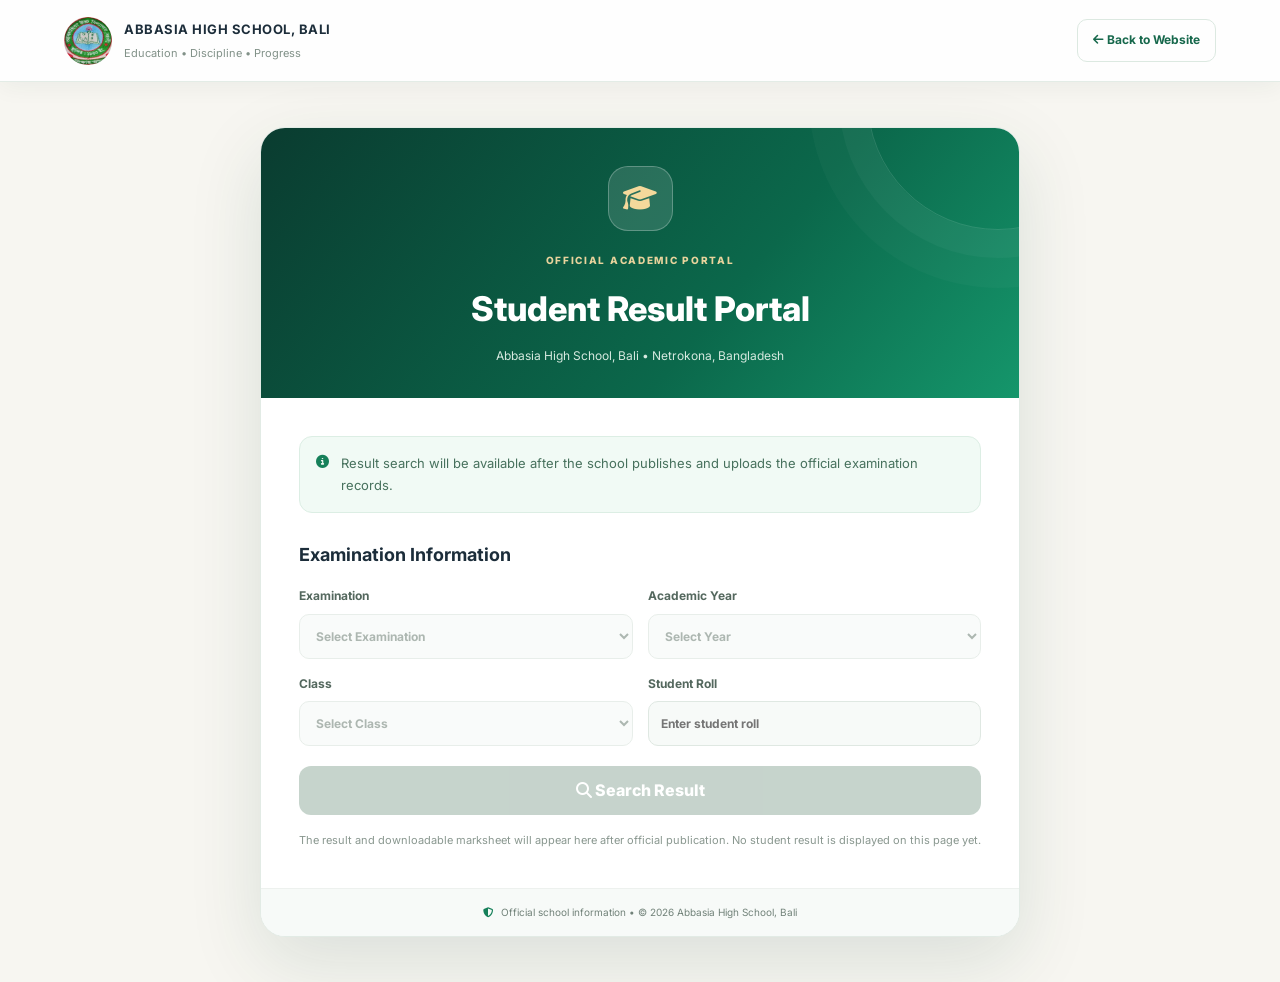
<file: results.html>
<!DOCTYPE html>
<html lang="en">
<head>
<meta charset="UTF-8">
<meta name="viewport" content="width=device-width, initial-scale=1.0">
<meta name="theme-color" content="#0b684b">
<title>Student Result Portal | Abbasia High School, Bali</title>
<link rel="preconnect" href="https://fonts.googleapis.com">
<link href="https://fonts.googleapis.com/css2?family=Inter:wght@400;500;600;700;800&family=Noto+Sans+Bengali:wght@400;500;600;700;800&display=swap" rel="stylesheet">
<link rel="stylesheet" href="style.css">
<link rel="stylesheet" href="results.css">
<link rel="stylesheet" href="https://cdnjs.cloudflare.com/ajax/libs/font-awesome/6.5.2/css/all.min.css">
</head>
<body class="standalone-result-page">
<header class="result-page-header">
  <a href="index.html#home" class="result-page-brand">
    <img src="images/logo.jpg" alt="School logo" onerror="this.src='images/school.jpg'">
    <span><strong>ABBASIA HIGH SCHOOL, BALI</strong><small>Education • Discipline • Progress</small></span>
  </a>
  <a href="index.html#result" class="back-school"><i class="fa-solid fa-arrow-left"></i> Back to Website</a>
</header>
<main class="result-page-main">
  <section class="result-page-card">
    <div class="result-page-top">
      <div class="result-page-emblem"><i class="fa-solid fa-graduation-cap"></i></div>
      <span class="result-page-kicker">OFFICIAL ACADEMIC PORTAL</span>
      <h1>Student Result Portal</h1>
      <p>Abbasia High School, Bali • Netrokona, Bangladesh</p>
    </div>
    <div class="result-page-content">
      <div class="result-page-notice"><i class="fa-solid fa-circle-info"></i><span>Result search will be available after the school publishes and uploads the official examination records.</span></div>
      <h2>Examination Information</h2>
      <div class="result-fields">
        <label>Examination
          <select disabled><option>Select Examination</option><option>First Term</option><option>Half Yearly</option><option>Annual Examination</option></select>
        </label>
        <label>Academic Year
          <select disabled><option>Select Year</option><option>2026</option><option>2025</option></select>
        </label>
        <label>Class
          <select disabled><option>Select Class</option><option>Class 6</option><option>Class 7</option><option>Class 8</option><option>Class 9</option><option>Class 10</option></select>
        </label>
        <label>Student Roll
          <input type="text" placeholder="Enter student roll" disabled>
        </label>
      </div>
      <button class="result-search-disabled" type="button" disabled><i class="fa-solid fa-magnifying-glass"></i> Search Result</button>
      <p class="result-page-footnote">The result and downloadable marksheet will appear here after official publication. No student result is displayed on this page yet.</p>
    </div>
    <footer class="result-page-footer"><i class="fa-solid fa-shield-halved"></i> Official school information • © 2026 Abbasia High School, Bali</footer>
  </section>
</main>
<script>
(function(){
 const saved=localStorage.getItem('abbasia_school_language');
 if(saved==='bn'){
   document.documentElement.lang='bn';
   document.querySelector('.result-page-kicker').textContent='অফিসিয়াল একাডেমিক পোর্টাল';
   document.querySelector('.result-page-top h1').textContent='শিক্ষার্থী ফলাফল পোর্টাল';
   document.querySelector('.result-page-top p').textContent='আব্বাছিয়া উচ্চ বিদ্যালয়, বালী • নেত্রকোণা, বাংলাদেশ';
   document.querySelector('.result-page-notice span').textContent='বিদ্যালয় কর্তৃক আনুষ্ঠানিক ফলাফল প্রকাশ ও আপলোডের পর ফলাফল অনুসন্ধান চালু হবে।';
   document.querySelector('.result-page-content h2').textContent='পরীক্ষার তথ্য';
   document.querySelector('.result-search-disabled').innerHTML='<i class="fa-solid fa-magnifying-glass"></i> ফলাফল খুঁজুন';
   document.querySelector('.result-page-footnote').textContent='আনুষ্ঠানিকভাবে ফলাফল প্রকাশের পর এখানে ফলাফল ও ডাউনলোডযোগ্য মার্কশিট দেখা যাবে। আপাতত কোনো শিক্ষার্থীর ফলাফল দেখানো হচ্ছে না।';
   document.querySelector('.back-school').innerHTML='<i class="fa-solid fa-arrow-left"></i> ওয়েবসাইটে ফিরে যান';
 }
})();
</script>
</body>
</html>
</file>
<file: style.css>
/* =========================================================
   GLOBAL
========================================================= */

*{
    margin:0;
    padding:0;
    box-sizing:border-box;
}

html{
    scroll-behavior:smooth;
}

body{
    font-family:"Noto Sans Bengali",sans-serif;
    background:#ffffff;
    color:#17251f;
    line-height:1.7;
    overflow-x:hidden;
}

img{
    max-width:100%;
    display:block;
}

button,
input,
select{
    font-family:inherit;
}

button{
    cursor:pointer;
}

a{
    color:inherit;
    text-decoration:none;
}

.container{
    width:min(1180px,calc(100% - 30px));
    margin:auto;
}


/* =========================================================
   TOP NOTICE
========================================================= */

.top-notice{
    background:#075d38;
    color:#ffffff;
    font-size:14px;
}

.top-notice .container{
    min-height:38px;
    display:flex;
    align-items:center;
    justify-content:center;
    gap:9px;
}


/* =========================================================
   HEADER
========================================================= */

.main-header{
    position:sticky;
    top:0;
    z-index:1000;
    background:rgba(255,255,255,.97);
    border-bottom:1px solid #e5ece8;
    box-shadow:0 5px 25px rgba(0,0,0,.06);
    backdrop-filter:blur(15px);
}

.header-inner{
    min-height:82px;
    display:flex;
    align-items:center;
    justify-content:space-between;
    gap:25px;
}

.brand{
    display:flex;
    align-items:center;
    gap:12px;
    min-width:260px;
}

.logo-box{
    width:58px;
    height:58px;
    border-radius:50%;
    padding:3px;
    background:linear-gradient(135deg,#0a7042,#17a66a);
    box-shadow:0 8px 20px rgba(10,112,66,.18);
    overflow:hidden;
}

.logo-box img{
    width:100%;
    height:100%;
    border-radius:50%;
    object-fit:cover;
    background:#fff;
}

.brand-text h1{
    color:#075d38;
    font-size:20px;
    line-height:1.35;
    font-weight:800;
}

.brand-text p{
    color:#6a756f;
    font-size:12px;
    font-weight:600;
}

.main-nav{
    display:flex;
    align-items:center;
    gap:4px;
}

.main-nav > a,
.dropdown-btn{
    border:0;
    background:transparent;
    padding:9px 8px;
    color:#26352e;
    font-size:13px;
    font-weight:700;
    border-radius:8px;
    transition:.25s;
}

.main-nav > a:hover,
.dropdown-btn:hover{
    background:#edf8f2;
    color:#087344;
}

.nav-dropdown{
    position:relative;
}

.dropdown-btn{
    display:flex;
    align-items:center;
    gap:6px;
}

.dropdown-btn i{
    font-size:10px;
    transition:.25s;
}

.nav-dropdown.open .dropdown-btn i{
    transform:rotate(180deg);
}

.dropdown-menu{
    position:absolute;
    top:calc(100% + 8px);
    left:0;
    width:210px;
    background:#fff;
    border:1px solid #e5ece8;
    border-radius:12px;
    box-shadow:0 18px 45px rgba(0,0,0,.12);
    padding:7px;
    opacity:0;
    visibility:hidden;
    transform:translateY(8px);
    transition:.25s;
}

.nav-dropdown.open .dropdown-menu{
    opacity:1;
    visibility:visible;
    transform:translateY(0);
}

.dropdown-menu a{
    display:flex;
    align-items:center;
    gap:9px;
    padding:10px 12px;
    border-radius:8px;
    font-size:13px;
    font-weight:600;
}

.dropdown-menu a:hover{
    background:#edf8f2;
    color:#087344;
}

.mobile-menu-btn{
    display:none;
    border:0;
    background:#087344;
    color:#fff;
    width:42px;
    height:42px;
    border-radius:10px;
    font-size:18px;
}


/* =========================================================
   HERO SLIDER
========================================================= */

.hero{
    position:relative;
    height:600px;
    overflow:hidden;
    background:#062f1e;
}

.hero-slider{
    position:absolute;
    inset:0;
}

.hero-slide{
    position:absolute;
    inset:0;
    opacity:0;
    transform:scale(1.04);
    transition:
        opacity 1s ease,
        transform 6s ease;
}

.hero-slide.active{
    opacity:1;
    transform:scale(1);
}

.hero-slide img{
    width:100%;
    height:100%;
    object-fit:cover;
}

.hero-overlay{
    position:absolute;
    inset:0;
    background:
        linear-gradient(
            90deg,
            rgba(0,35,22,.86) 0%,
            rgba(0,45,28,.55) 45%,
            rgba(0,0,0,.18) 100%
        );
    z-index:2;
}

.hero-content{
    position:relative;
    z-index:4;
    height:100%;
    width:min(1180px,calc(100% - 30px));
    margin:auto;
    display:flex;
    flex-direction:column;
    justify-content:center;
    align-items:flex-start;
    color:#fff;
    max-width:1180px;
}

.hero-badge{
    display:inline-flex;
    align-items:center;
    gap:8px;
    padding:7px 14px;
    border:1px solid rgba(255,255,255,.3);
    background:rgba(255,255,255,.12);
    backdrop-filter:blur(10px);
    border-radius:30px;
    font-size:13px;
    margin-bottom:15px;
}

.hero-content h2{
    font-size:clamp(32px,5vw,64px);
    line-height:1.2;
    font-weight:900;
    max-width:800px;
    text-shadow:0 5px 25px rgba(0,0,0,.25);
}

.hero-content p{
    margin-top:8px;
    font-size:18px;
    font-weight:600;
    opacity:.92;
}

.hero-buttons{
    display:flex;
    flex-wrap:wrap;
    gap:10px;
    margin-top:25px;
}

.hero-btn{
    display:inline-flex;
    align-items:center;
    gap:8px;
    padding:11px 18px;
    border-radius:10px;
    border:1px solid rgba(255,255,255,.35);
    background:rgba(255,255,255,.1);
    color:#fff;
    font-size:14px;
    font-weight:700;
    backdrop-filter:blur(10px);
    transition:.3s;
}

.hero-btn:hover{
    background:#fff;
    color:#075d38;
    transform:translateY(-3px);
}

.hero-btn.primary{
    background:#0aa267;
    border-color:#0aa267;
}

.slider-dots{
    position:absolute;
    bottom:25px;
    left:50%;
    transform:translateX(-50%);
    z-index:5;
    display:flex;
    gap:7px;
}

.slider-dot{
    width:9px;
    height:9px;
    border:0;
    border-radius:50%;
    background:rgba(255,255,255,.5);
    transition:.3s;
}

.slider-dot.active{
    width:27px;
    border-radius:10px;
    background:#fff;
}


/* =========================================================
   QUICK INFO
========================================================= */

.quick-section{
    position:relative;
    z-index:10;
    margin-top:-35px;
}

.quick-grid{
    display:grid;
    grid-template-columns:repeat(4,1fr);
    gap:15px;
}

.quick-card{
    min-height:105px;
    background:#fff;
    border-radius:16px;
    padding:18px;
    display:flex;
    align-items:center;
    gap:14px;
    box-shadow:0 12px 35px rgba(0,0,0,.09);
    border:1px solid #edf1ee;
    transition:.3s;
}

.quick-card:hover{
    transform:translateY(-5px);
}

.quick-icon{
    width:50px;
    height:50px;
    flex:0 0 50px;
    border-radius:13px;
    display:grid;
    place-items:center;
    background:#eaf8f1;
    color:#087344;
    font-size:20px;
}

.quick-card strong{
    display:block;
    color:#075d38;
    font-size:17px;
    line-height:1.4;
}

.quick-card span{
    color:#758079;
    font-size:12px;
}


/* =========================================================
   SECTIONS
========================================================= */

.section{
    padding:90px 0;
}

.light-bg{
    background:#f6faf8;
}

.section-heading{
    text-align:center;
    max-width:700px;
    margin:0 auto 45px;
}

.section-heading > span{
    display:inline-block;
    color:#087344;
    font-size:13px;
    font-weight:800;
    letter-spacing:.3px;
    margin-bottom:5px;
}

.section-heading h2{
    font-size:clamp(27px,4vw,38px);
    color:#123a29;
    line-height:1.3;
}

.section-heading p{
    color:#718078;
    margin-top:7px;
}


/* =========================================================
   ABOUT
========================================================= */

.about-grid{
    display:grid;
    grid-template-columns:1fr 1fr;
    gap:55px;
    align-items:center;
}

.about-image{
    position:relative;
}

.about-image img{
    width:100%;
    height:420px;
    object-fit:cover;
    border-radius:25px;
    box-shadow:0 20px 50px rgba(0,0,0,.13);
}

.established-badge{
    position:absolute;
    right:-18px;
    bottom:25px;
    width:105px;
    height:105px;
    border-radius:50%;
    display:flex;
    flex-direction:column;
    align-items:center;
    justify-content:center;
    background:#0a7042;
    color:#fff;
    border:7px solid #fff;
    box-shadow:0 10px 30px rgba(0,0,0,.16);
}

.established-badge strong{
    font-size:25px;
    line-height:1;
}

.established-badge span{
    font-size:12px;
}

.about-content h3{
    font-size:28px;
    color:#123a29;
    margin-bottom:15px;
}

.about-content p{
    color:#647169;
    margin-bottom:13px;
}

.about-points{
    display:grid;
    grid-template-columns:1fr 1fr;
    gap:10px;
    margin-top:20px;
}

.about-points div{
    display:flex;
    align-items:center;
    gap:8px;
    font-size:14px;
    font-weight:700;
    color:#315144;
}

.about-points i{
    color:#0a9a61;
}


/* =========================================================
   PRINCIPAL
========================================================= */

.principal-section{
    padding:80px 0;
    background:
        linear-gradient(
            135deg,
            #075d38,
            #0a7042
        );
}

.principal-card{
    display:grid;
    grid-template-columns:300px 1fr;
    gap:50px;
    align-items:center;
    color:#fff;
}

.principal-photo{
    width:300px;
    height:300px;
    padding:7px;
    border-radius:50%;
    background:rgba(255,255,255,.25);
    box-shadow:0 20px 50px rgba(0,0,0,.2);
}

.principal-photo img{
    width:100%;
    height:100%;
    object-fit:cover;
    border-radius:50%;
    border:5px solid #fff;
}

.small-label{
    display:inline-block;
    padding:6px 13px;
    border-radius:20px;
    background:rgba(255,255,255,.12);
    border:1px solid rgba(255,255,255,.2);
    font-size:12px;
}

.principal-content h2{
    margin:13px 0;
    font-size:32px;
}

.principal-content p{
    color:rgba(255,255,255,.84);
    margin-bottom:10px;
}

.principal-content strong{
    display:inline-block;
    margin-top:8px;
}


/* =========================================================
   FEATURE
========================================================= */

.feature-grid{
    display:grid;
    grid-template-columns:repeat(4,1fr);
    gap:18px;
}

.feature-card{
    padding:27px 22px;
    background:#fff;
    border:1px solid #e6eee9;
    border-radius:17px;
    text-align:center;
    transition:.3s;
}

.feature-card:hover{
    transform:translateY(-8px);
    box-shadow:0 20px 45px rgba(0,0,0,.08);
}

.feature-icon{
    width:60px;
    height:60px;
    margin:0 auto 15px;
    border-radius:16px;
    display:grid;
    place-items:center;
    background:#eaf8f1;
    color:#087344;
    font-size:24px;
}

.feature-card h3{
    color:#163c2b;
    font-size:18px;
    margin-bottom:6px;
}

.feature-card p{
    color:#758079;
    font-size:13px;
}


/* =========================================================
   ROUTINE
========================================================= */

.routine-grid{
    display:grid;
    grid-template-columns:repeat(5,1fr);
    gap:15px;
}

.routine-grid a{
    padding:25px 15px;
    border-radius:16px;
    background:#fff;
    border:1px solid #e3ebe6;
    text-align:center;
    color:#1a4431;
    transition:.3s;
}

.routine-grid a:hover{
    transform:translateY(-5px);
    background:#0a7042;
    color:#fff;
    box-shadow:0 15px 30px rgba(10,112,66,.2);
}

.routine-grid i{
    display:block;
    font-size:30px;
    margin-bottom:8px;
}

.routine-grid span{
    font-size:14px;
    font-weight:800;
}


/* =========================================================
   NOTICE
========================================================= */

.notice-box{
    max-width:850px;
    margin:auto;
    display:flex;
    gap:20px;
    padding:25px;
    border-radius:18px;
    background:#fff;
    border:1px solid #e5ece8;
    box-shadow:0 15px 40px rgba(0,0,0,.06);
}

.notice-icon{
    width:55px;
    height:55px;
    flex:0 0 55px;
    display:grid;
    place-items:center;
    border-radius:15px;
    background:#eaf8f1;
    color:#087344;
    font-size:21px;
}

.notice-content h3{
    color:#183e2c;
    font-size:19px;
}

.notice-content p{
    color:#68766f;
    font-size:14px;
}

.notice-content > span{
    display:inline-block;
    color:#087344;
    font-size:12px;
    font-weight:700;
    margin-top:6px;
}


/* =========================================================
   ADMISSION
========================================================= */

.step-indicator{
    max-width:800px;
    margin:0 auto 35px;
    display:grid;
    grid-template-columns:repeat(4,1fr);
    position:relative;
}

.step-indicator:before{
    content:"";
    position:absolute;
    left:10%;
    right:10%;
    top:22px;
    height:2px;
    background:#dce8e2;
    z-index:0;
}

.step{
    position:relative;
    z-index:1;
    text-align:center;
}

.step span{
    width:45px;
    height:45px;
    display:grid;
    place-items:center;
    margin:auto;
    border-radius:50%;
    background:#e8f0ec;
    color:#738078;
    font-weight:800;
    border:4px solid #fff;
    box-shadow:0 4px 12px rgba(0,0,0,.05);
}

.step small{
    display:block;
    margin-top:5px;
    font-size:12px;
    color:#758079;
    font-weight:700;
}

.step.active span,
.step.completed span{
    background:#0a7042;
    color:#fff;
}

.step.active small,
.step.completed small{
    color:#087344;
}

.admission-form{
    max-width:950px;
    margin:auto;
}

.form-step{
    display:none;
}

.form-step.active{
    display:block;
    animation:fadeUp .35s ease;
}

@keyframes fadeUp{
    from{
        opacity:0;
        transform:translateY(10px);
    }
    to{
        opacity:1;
        transform:translateY(0);
    }
}

.form-card{
    background:#fff;
    border:1px solid #e3ebe6;
    border-radius:20px;
    padding:30px;
    box-shadow:0 15px 40px rgba(0,0,0,.06);
}

.form-card-title{
    display:flex;
    align-items:center;
    gap:10px;
    padding-bottom:18px;
    margin-bottom:22px;
    border-bottom:1px solid #e8efeb;
    color:#123c2a;
    font-size:20px;
    font-weight:800;
}

.form-card-title i{
    color:#087344;
}

.form-grid{
    display:grid;
    grid-template-columns:1fr 1fr;
    gap:18px;
}

.input-group{
    display:flex;
    flex-direction:column;
    gap:7px;
}

.input-group.full{
    grid-column:1/-1;
}

.input-group label{
    font-size:13px;
    font-weight:800;
    color:#34473d;
}

.input-group input,
.input-group select{
    width:100%;
    min-height:48px;
    border:1px solid #dbe5df;
    border-radius:10px;
    outline:0;
    padding:0 13px;
    background:#fff;
    color:#24362d;
    transition:.2s;
}

.input-group input:focus,
.input-group select:focus{
    border-color:#0a7042;
    box-shadow:0 0 0 3px rgba(10,112,66,.08);
}

.date-grid{
    display:grid;
    grid-template-columns:1fr 1fr 1.2fr;
    gap:10px;
}

.photo-upload-box{
    border:2px dashed #bcd6c8;
    background:#f7fcf9;
    border-radius:15px;
    padding:18px;
}

.photo-help{
    display:flex;
    align-items:center;
    flex-wrap:wrap;
    gap:8px 13px;
    color:#597068;
    font-size:12px;
}

.photo-help i{
    font-size:22px;
    color:#087344;
}

.photo-help strong{
    color:#0a7042;
}

.photo-help span{
    width:100%;
}

.photo-preview{
    width:150px;
    height:150px;
    margin:15px auto 0;
    object-fit:cover;
    border-radius:10px;
    border:4px solid #fff;
    box-shadow:0 8px 25px rgba(0,0,0,.12);
    display:none;
}

.error-message{
    display:block;
    margin-top:7px;
    color:#d32f2f;
    font-size:12px;
    font-weight:700;
}

.success-message{
    display:block;
    margin-top:7px;
    color:#087344;
    font-size:12px;
    font-weight:700;
}

.form-actions{
    display:flex;
    justify-content:flex-end;
    gap:10px;
    margin-top:28px;
}

.next-btn,
.submit-btn,
.back-btn,
.outline-btn,
.pdf-btn,
.print-btn{
    border:0;
    border-radius:10px;
    padding:11px 18px;
    font-size:13px;
    font-weight:800;
    transition:.25s;
}

.next-btn,
.submit-btn{
    background:#0a7042;
    color:#fff;
}

.next-btn:hover,
.submit-btn:hover{
    background:#075d38;
    transform:translateY(-2px);
}

.back-btn{
    background:#eef3f0;
    color:#3b4b43;
}

.back-btn:hover{
    background:#e1ebe5;
}

.confirmation-box{
    text-align:center;
    padding:30px 20px;
}

.confirmation-icon{
    width:70px;
    height:70px;
    margin:auto;
    border-radius:50%;
    display:grid;
    place-items:center;
    background:#eaf8f1;
    color:#087344;
    font-size:30px;
}

.confirmation-box h3{
    margin:15px 0 6px;
    color:#183e2c;
}

.confirmation-box p{
    color:#748078;
    font-size:13px;
}

.agreement{
    display:flex;
    justify-content:center;
    align-items:center;
    gap:9px;
    margin-top:22px;
    color:#43534b;
    font-size:13px;
    font-weight:600;
}

.agreement input{
    width:18px;
    height:18px;
}

.saved-application{
    max-width:950px;
    margin:20px auto 0;
    padding:22px;
    background:#edf8f2;
    border:1px solid #d8ecdf;
    border-radius:15px;
}

.saved-application h3{
    color:#123c2a;
    font-size:17px;
}

.saved-application p{
    color:#6b7971;
    font-size:12px;
    margin:3px 0 12px;
}

.outline-btn{
    background:#fff;
    color:#087344;
    border:1px solid #0a7042;
}


/* =========================================================
   APPLICATION PAPER
========================================================= */

.application-result-section{
    padding:80px 0;
    background:#eef4f1;
}

.paper-actions,
.receipt-actions{
    display:flex;
    justify-content:center;
    gap:10px;
    margin-bottom:25px;
}

.pdf-btn{
    background:#b4232b;
    color:#fff;
}

.print-btn{
    background:#123c2a;
    color:#fff;
}

.pdf-btn:hover,
.print-btn:hover{
    transform:translateY(-2px);
}

.application-paper{
    position:relative;
    width:210mm;
    min-height:297mm;
    max-width:100%;
    margin:auto;
    padding:15mm;
    background:#fff;
    box-shadow:0 15px 50px rgba(0,0,0,.12);
    overflow:hidden;
}

.paper-watermark{
    position:absolute;
    inset:0;
    display:flex;
    align-items:center;
    justify-content:center;
    pointer-events:none;
    z-index:0;
}

.paper-watermark img{
    width:125mm;
    height:125mm;
    object-fit:contain;
    opacity:.055;
}

.paper-content{
    position:relative;
    z-index:1;
}

.paper-header{
    display:flex;
    align-items:center;
    justify-content:center;
    gap:15px;
    padding-bottom:12px;
    border-bottom:2px solid #0a7042;
    text-align:center;
}

.paper-header img{
    width:65px;
    height:65px;
    object-fit:cover;
    border-radius:50%;
}

.paper-header h1{
    font-size:23px;
    color:#075d38;
    line-height:1.3;
}

.paper-header p{
    font-size:11px;
    color:#68766f;
}

.paper-header h2{
    font-size:17px;
    margin-top:5px;
    color:#1a382b;
}

.application-number-row{
    display:flex;
    justify-content:space-between;
    gap:15px;
    margin:13px 0;
    font-size:11px;
}

.paper-student-top{
    display:grid;
    grid-template-columns:1fr 38mm;
    gap:10mm;
}

.paper-table-area{
    min-width:0;
}

.application-paper table{
    width:100%;
    border-collapse:collapse;
    font-size:10px;
}

.application-paper th,
.application-paper td{
    border:1px solid #cbd8d1;
    padding:7px 8px;
    text-align:left;
}

.application-paper th{
    background:#f0f6f2;
    width:22%;
    font-weight:800;
}

.paper-student-photo{
    display:flex;
    justify-content:center;
    align-items:flex-start;
}

.paper-student-photo img{
    width:35mm;
    height:35mm;
    object-fit:cover;
    border:1px solid #aebdb4;
}

.paper-section-title{
    margin:13px 0 5px;
    padding:5px 9px;
    background:#eaf5ef;
    border-left:4px solid #0a7042;
    font-size:12px;
    font-weight:800;
    color:#123c2a;
}

.paper-footer-note{
    text-align:center;
    margin-top:15px;
    font-size:9px;
    color:#718078;
}

.signature-row{
    display:flex;
    justify-content:space-between;
    margin-top:35px;
    font-size:10px;
}

.signature-row div{
    width:32%;
    padding-top:8px;
    border-top:1px solid #52635a;
    text-align:center;
}


/* =========================================================
   PAYMENT
========================================================= */

.payment-layout{
    display:grid;
    grid-template-columns:1fr 1fr;
    gap:25px;
    max-width:950px;
    margin:auto;
}

.payment-info{
    padding:28px;
    border-radius:20px;
    color:#fff;
    background:linear-gradient(145deg,#075d38,#0a8a54);
    box-shadow:0 18px 40px rgba(10,112,66,.18);
}

.payment-brand{
    display:flex;
    align-items:center;
    gap:10px;
    margin-bottom:20px;
}

.payment-brand i{
    width:48px;
    height:48px;
    display:grid;
    place-items:center;
    border-radius:13px;
    background:rgba(255,255,255,.13);
}

.payment-brand h3{
    font-size:20px;
}

.payment-row{
    display:flex;
    justify-content:space-between;
    gap:15px;
    padding:13px 0;
    border-bottom:1px solid rgba(255,255,255,.14);
    font-size:13px;
}

.payment-row strong{
    text-align:right;
}

.payment-note{
    display:flex;
    gap:9px;
    margin-top:20px;
    padding:13px;
    border-radius:11px;
    background:rgba(255,255,255,.1);
    font-size:11px;
}

.payment-form .form-card{
    height:100%;
}

.payment-submit{
    width:100%;
    margin-top:18px;
}


/* =========================================================
   RECEIPT
========================================================= */

.receipt-result-section{
    padding:80px 0;
    background:#eef4f1;
}

.receipt-paper{
    width:210mm;
    min-height:297mm;
    max-width:100%;
    margin:auto;
    padding:12mm;
    background:#fff;
    box-shadow:0 15px 50px rgba(0,0,0,.12);
}

.receipt-copy{
    height:125mm;
    position:relative;
    padding:8mm;
    border:1px dashed #9caea3;
}

.receipt-copy-label{
    position:absolute;
    right:8mm;
    top:8mm;
    padding:4px 9px;
    border-radius:5px;
    background:#eaf5ef;
    color:#087344;
    font-size:9px;
    font-weight:800;
}

.receipt-header{
    display:flex;
    justify-content:center;
    align-items:center;
    gap:12px;
    text-align:center;
    padding-bottom:8px;
    border-bottom:2px solid #0a7042;
}

.receipt-header img{
    width:50px;
    height:50px;
    border-radius:50%;
    object-fit:cover;
}

.receipt-header h2{
    color:#075d38;
    font-size:17px;
}

.receipt-header p{
    font-size:11px;
}

.receipt-table{
    margin-top:15px;
}

.receipt-table > div{
    display:flex;
    justify-content:space-between;
    gap:15px;
    padding:7px 5px;
    border-bottom:1px solid #e1e8e4;
    font-size:10px;
}

.receipt-table .total{
    margin-top:5px;
    background:#edf8f2;
    color:#075d38;
    font-size:13px;
    font-weight:800;
}

.receipt-sign{
    width:130px;
    margin-left:auto;
    margin-top:23px;
    padding-top:5px;
    border-top:1px solid #5c6c64;
    text-align:center;
    font-size:9px;
}

.receipt-divider{
    height:10mm;
    border-bottom:1px dashed #b8c5be;
    margin-bottom:10mm;
}


/* =========================================================
   RESULT
========================================================= */

.result-placeholder{
    max-width:600px;
    margin:auto;
    padding:50px 25px;
    text-align:center;
    background:#fff;
    border:1px solid #e3ebe6;
    border-radius:20px;
}

.result-placeholder i{
    font-size:45px;
    color:#087344;
    margin-bottom:15px;
}

.result-placeholder h3{
    color:#173c2b;
}

.result-placeholder p{
    color:#758079;
    font-size:13px;
}


/* =========================================================
   TEACHERS / STAFF
========================================================= */

.people-grid{
    display:grid;
    grid-template-columns:repeat(4,1fr);
    gap:22px;
}

.person-card{
    position:relative;
    background:#fff;
    border:1px solid #e3ebe6;
    border-radius:20px;
    overflow:hidden;
    text-align:center;
    transition:
        transform .35s ease,
        box-shadow .35s ease;
}

.person-card:hover{
    transform:translateY(-9px);
    box-shadow:0 20px 45px rgba(0,0,0,.1);
}

.person-photo-wrap{
    position:relative;
    padding:20px 20px 5px;
}

.person-photo{
    width:155px;
    height:155px;
    margin:auto;
    padding:5px;
    border-radius:50%;
    background:
        linear-gradient(
            135deg,
            #0a7042,
            #38b67c
        );
    box-shadow:
        0 10px 30px rgba(10,112,66,.16);

    transition:
        transform .4s ease,
        box-shadow .4s ease;
}

.person-card:hover .person-photo{
    transform:scale(1.05) rotate(1deg);
    box-shadow:
        0 15px 35px rgba(10,112,66,.25);
}

.person-photo img{
    width:100%;
    height:100%;
    object-fit:cover;
    border-radius:50%;
    border:4px solid #fff;
    background:#edf4f0;
}

.person-number{
    position:absolute;
    left:calc(50% + 50px);
    bottom:2px;
    width:31px;
    height:31px;
    display:grid;
    place-items:center;
    border-radius:50%;
    background:#075d38;
    color:#fff;
    border:3px solid #fff;
    font-size:9px;
    font-weight:800;
}

.person-info{
    padding:15px 15px 19px;
}

.person-info h3{
    color:#143d2c;
    font-size:17px;
    line-height:1.4;
}

.person-info p{
    margin-top:3px;
    color:#087344;
    font-size:12px;
    font-weight:700;
}

.staff-card .person-photo{
    background:
        linear-gradient(
            135deg,
            #315d4b,
            #70a98e
        );
}


/* =========================================================
   GALLERY
========================================================= */

.gallery-grid{
    display:grid;
    grid-template-columns:repeat(4,1fr);
    gap:15px;
}

.gallery-item{
    height:210px;
    overflow:hidden;
    border-radius:15px;
    background:#e8eeeb;
}

.gallery-item img{
    width:100%;
    height:100%;
    object-fit:cover;
    transition:.5s;
}

.gallery-item:hover img{
    transform:scale(1.08);
}


/* =========================================================
   CONTACT
========================================================= */

.contact-section{
    background:#fff;
}

.contact-grid{
    display:grid;
    grid-template-columns:repeat(4,1fr);
    gap:15px;
}

.contact-card{
    padding:25px 18px;
    text-align:center;
    background:#f8fbf9;
    border:1px solid #e5ece8;
    border-radius:16px;
}

.contact-icon{
    width:55px;
    height:55px;
    margin:0 auto 12px;
    display:grid;
    place-items:center;
    border-radius:14px;
    background:#eaf8f1;
    color:#087344;
    font-size:20px;
}

.contact-card h3{
    color:#193d2d;
    font-size:16px;
}

.contact-card p,
.contact-card a{
    display:block;
    color:#68766f;
    font-size:12px;
    word-break:break-word;
}

.contact-card a:hover{
    color:#087344;
}


/* =========================================================
   FOOTER
========================================================= */

.footer{
    background:#082e1e;
    color:#fff;
    padding:35px 0;
}

.footer-inner{
    display:flex;
    justify-content:space-between;
    gap:20px;
    align-items:center;
}

.footer h3{
    font-size:18px;
}

.footer p{
    color:rgba(255,255,255,.72);
    font-size:12px;
}

.footer small{
    color:rgba(255,255,255,.5);
}


/* =========================================================
   RESPONSIVE TABLET
========================================================= */

@media(max-width:1050px){

    .main-nav > a,
    .dropdown-btn{
        font-size:12px;
        padding:8px 6px;
    }

    .brand-text h1{
        font-size:17px;
    }

    .quick-grid{
        grid-template-columns:repeat(2,1fr);
    }

    .feature-grid{
        grid-template-columns:repeat(2,1fr);
    }

    .people-grid{
        grid-template-columns:repeat(3,1fr);
    }

    .gallery-grid{
        grid-template-columns:repeat(3,1fr);
    }

    .contact-grid{
        grid-template-columns:repeat(2,1fr);
    }

}


/* =========================================================
   RESPONSIVE MOBILE NAV
========================================================= */

@media(max-width:850px){

    .header-inner{
        min-height:70px;
    }

    .mobile-menu-btn{
        display:block;
    }

    .main-nav{
        position:absolute;
        top:100%;
        left:15px;
        right:15px;
        display:flex;
        flex-direction:column;
        align-items:stretch;
        gap:3px;
        padding:10px;
        background:#fff;
        border:1px solid #e3ebe6;
        border-radius:15px;
        box-shadow:0 20px 45px rgba(0,0,0,.12);
        opacity:0;
        visibility:hidden;
        transform:translateY(-8px);
        transition:.25s;
    }

    .main-nav.show{
        opacity:1;
        visibility:visible;
        transform:translateY(0);
    }

    .main-nav > a,
    .dropdown-btn{
        width:100%;
        text-align:left;
        padding:11px 13px;
    }

    .dropdown-menu{
        position:static;
        width:100%;
        display:none;
        opacity:1;
        visibility:visible;
        transform:none;
        box-shadow:none;
        border:0;
        padding:3px 0 3px 10px;
    }

    .nav-dropdown.open .dropdown-menu{
        display:block;
    }

    .hero{
        height:520px;
    }

    .hero-content h2{
        font-size:36px;
    }

    .hero-content p{
        font-size:15px;
    }

    .about-grid{
        grid-template-columns:1fr;
        gap:35px;
    }

    .principal-card{
        grid-template-columns:1fr;
        text-align:center;
        justify-items:center;
    }

    .principal-content{
        max-width:700px;
    }

    .payment-layout{
        grid-template-columns:1fr;
    }

}


/* =========================================================
   MOBILE
========================================================= */

@media(max-width:600px){

    .container{
        width:min(100% - 22px,1180px);
    }

    .top-notice{
        font-size:11px;
    }

    .top-notice .container{
        min-height:34px;
    }

    .brand{
        min-width:0;
        gap:8px;
    }

    .logo-box{
        width:46px;
        height:46px;
    }

    .brand-text h1{
        font-size:14px;
    }

    .brand-text p{
        font-size:9px;
    }

    .hero{
        height:500px;
    }

    .hero-content{
        align-items:center;
        text-align:center;
    }

    .hero-content h2{
        font-size:29px;
    }

    .hero-content p{
        font-size:14px;
    }

    .hero-buttons{
        justify-content:center;
    }

    .hero-btn{
        font-size:11px;
        padding:9px 12px;
    }

    .quick-section{
        margin-top:-20px;
    }

    .quick-grid{
        grid-template-columns:1fr 1fr;
        gap:9px;
    }

    .quick-card{
        min-height:85px;
        padding:11px;
        gap:8px;
    }

    .quick-icon{
        width:39px;
        height:39px;
        flex:0 0 39px;
        font-size:15px;
    }

    .quick-card strong{
        font-size:13px;
    }

    .quick-card span{
        font-size:9px;
    }

    .section{
        padding:65px 0;
    }

    .section-heading{
        margin-bottom:30px;
    }

    .section-heading h2{
        font-size:25px;
    }

    .about-image img{
        height:280px;
    }

    .established-badge{
        width:80px;
        height:80px;
        right:5px;
        bottom:15px;
    }

    .established-badge strong{
        font-size:19px;
    }

    .about-content h3{
        font-size:22px;
    }

    .about-points{
        grid-template-columns:1fr;
    }

    .principal-photo{
        width:210px;
        height:210px;
    }

    .principal-content h2{
        font-size:25px;
    }

    .feature-grid{
        grid-template-columns:1fr 1fr;
        gap:10px;
    }

    .feature-card{
        padding:18px 10px;
    }

    .feature-icon{
        width:48px;
        height:48px;
        font-size:18px;
    }

    .feature-card h3{
        font-size:14px;
    }

    .feature-card p{
        font-size:10px;
    }

    .routine-grid{
        grid-template-columns:1fr 1fr;
        gap:10px;
    }

    .routine-grid a{
        padding:17px 10px;
    }

    .routine-grid i{
        font-size:23px;
    }

    .notice-box{
        padding:17px;
        gap:11px;
    }

    .notice-icon{
        width:43px;
        height:43px;
        flex:0 0 43px;
    }

    .notice-content h3{
        font-size:15px;
    }

    .notice-content p{
        font-size:11px;
    }

    .step-indicator:before{
        left:9%;
        right:9%;
    }

    .step span{
        width:37px;
        height:37px;
    }

    .step small{
        font-size:9px;
    }

    .form-card{
        padding:18px;
        border-radius:15px;
    }

    .form-grid{
        grid-template-columns:1fr;
        gap:13px;
    }

    .input-group.full{
        grid-column:auto;
    }

    .form-card-title{
        font-size:17px;
    }

    .form-actions{
        justify-content:space-between;
    }

    .next-btn,
    .submit-btn,
    .back-btn{
        padding:10px 12px;
        font-size:11px;
    }

    .application-paper{
        width:100%;
        min-height:auto;
        padding:12px;
    }

    .paper-header h1{
        font-size:15px;
    }

    .paper-header h2{
        font-size:12px;
    }

    .paper-header img{
        width:48px;
        height:48px;
    }

    .application-paper table{
        font-size:7px;
    }

    .application-paper th,
    .application-paper td{
        padding:5px;
    }

    .paper-student-top{
        grid-template-columns:1fr 28mm;
        gap:5mm;
    }

    .paper-student-photo img{
        width:25mm;
        height:25mm;
    }

    .application-number-row{
        font-size:7px;
    }

    .paper-section-title{
        font-size:9px;
    }

    .signature-row{
        font-size:7px;
    }

    .payment-info{
        padding:20px;
    }

    .payment-row{
        font-size:11px;
    }

    .people-grid{
        grid-template-columns:repeat(2,1fr);
        gap:12px;
    }

    .person-photo-wrap{
        padding:13px 10px 3px;
    }

    .person-photo{
        width:105px;
        height:105px;
    }

    .person-info{
        padding:11px 7px 14px;
    }

    .person-info h3{
        font-size:13px;
    }

    .person-info p{
        font-size:9px;
    }

    .person-number{
        left:calc(50% + 33px);
        width:26px;
        height:26px;
        font-size:7px;
    }

    .gallery-grid{
        grid-template-columns:1fr 1fr;
        gap:9px;
    }

    .gallery-item{
        height:135px;
    }

    .contact-grid{
        grid-template-columns:1fr 1fr;
        gap:10px;
    }

    .contact-card{
        padding:18px 8px;
    }

    .contact-card h3{
        font-size:13px;
    }

    .contact-card p,
    .contact-card a{
        font-size:9px;
    }

    .receipt-paper{
        width:100%;
        padding:7px;
    }

    .receipt-copy{
        height:auto;
        min-height:125mm;
        padding:5mm;
    }

    .receipt-header h2{
        font-size:13px;
    }

    .receipt-header img{
        width:38px;
        height:38px;
    }

    .footer-inner{
        flex-direction:column;
        text-align:center;
    }

}


/* =========================================================
   PRINT APPLICATION
========================================================= */

@media print{

    body.printing-application *{
        visibility:hidden;
    }

    body.printing-application
    #applicationResultSection,
    body.printing-application
    #applicationResultSection *{
        visibility:visible;
    }

    body.printing-application
    #applicationResultSection{
        position:absolute;
        left:0;
        top:0;
        width:100%;
        padding:0;
        background:#fff;
    }

    body.printing-application
    .section-heading,
    body.printing-application
    .paper-actions{
        display:none;
    }

    body.printing-application
    .application-paper{
        box-shadow:none;
        margin:0;
        width:210mm;
        min-height:297mm;
    }


    body.printing-receipt *{
        visibility:hidden;
    }

    body.printing-receipt
    #receiptResultSection,
    body.printing-receipt
    #receiptResultSection *{
        visibility:visible;
    }

    body.printing-receipt
    #receiptResultSection{
        position:absolute;
        left:0;
        top:0;
        width:100%;
        padding:0;
        background:#fff;
    }

    body.printing-receipt
    .section-heading,
    body.printing-receipt
    .receipt-actions{
        display:none;
    }

    body.printing-receipt
    .receipt-paper{
        width:210mm;
        min-height:297mm;
        box-shadow:none;
        margin:0;
    }

    @page{
        size:A4;
        margin:0;
    }

}


/* =========================================================
   ACCESSIBILITY / SMALL DETAILS
========================================================= */

button:disabled{
    opacity:.65;
    cursor:not-allowed;
}

::selection{
    background:#0a7042;
    color:#fff;
}


/* =========================================================
   PREMIUM TEACHER PHOTO DESIGN
   শুধু শিক্ষক সেকশনের জন্য
========================================================= */

.teachers-grid .person-card{
    position:relative;
    overflow:hidden;
    border-radius:20px;
    background:#ffffff;
    border:1px solid #dfe9e3;
    box-shadow:0 10px 30px rgba(0,0,0,.07);
    transition:
        transform .4s ease,
        box-shadow .4s ease;
}

.teachers-grid .person-card:hover{
    transform:translateY(-10px);
    box-shadow:0 22px 45px rgba(0,0,0,.14);
}

.teachers-grid .person-photo-wrap{
    position:relative;
    padding:14px 14px 0;
}

.teachers-grid .person-photo{
    width:100%;
    height:285px;
    margin:0;
    padding:9px;
    border-radius:17px !important;
    background:linear-gradient(145deg,#edf7f1,#ffffff);
    overflow:hidden;
    box-shadow:inset 0 0 0 1px rgba(10,112,66,.07);
}

.teachers-grid .person-photo img{
    width:100%;
    height:100%;
    display:block;
    object-fit:cover;
    object-position:center top;
    border:0 !important;
    border-radius:12px !important;
    background:#eef4f0;
    transition:transform .55s ease;
}

.teachers-grid .person-card:hover .person-photo img{
    transform:scale(1.06);
}

.teachers-grid .person-number{
    left:auto;
    right:22px;
    bottom:10px;
    width:34px;
    height:34px;
    border-radius:10px;
    background:linear-gradient(135deg,#075d38,#0aa267);
    color:#fff;
    border:3px solid #fff;
    box-shadow:0 7px 18px rgba(0,0,0,.15);
}

.teachers-grid .person-info{
    padding:17px 12px 20px;
    text-align:center;
    background:#fff;
}

.teachers-grid .person-info h3{
    margin:0;
    color:#123a29;
    font-size:17px;
    font-weight:800;
    line-height:1.45;
}

.teachers-grid .person-info p{
    margin-top:5px;
    color:#087344;
    font-size:12px;
    font-weight:700;
}


/* =========================================================
   PREMIUM LINE ABOVE TEACHER CARD
========================================================= */

.teachers-grid .person-card::before{
    content:"";
    position:absolute;
    top:0;
    left:18%;
    width:64%;
    height:3px;
    border-radius:0 0 10px 10px;
    background:linear-gradient(
        90deg,
        #087344,
        #36b779,
        #087344
    );
    z-index:3;
}


/* =========================================================
   MOBILE TEACHER DESIGN
========================================================= */

@media(max-width:600px){

    .teachers-grid .person-photo-wrap{
        padding:9px 8px 0;
    }

    .teachers-grid .person-photo{
        height:205px;
        padding:6px;
        border-radius:13px !important;
    }

    .teachers-grid .person-photo img{
        border-radius:10px !important;
    }

    .teachers-grid .person-info{
        padding:12px 7px 15px;
    }

    .teachers-grid .person-info h3{
        font-size:14px;
    }

    .teachers-grid .person-info p{
        font-size:9px;
    }

    .teachers-grid .person-number{
        right:14px;
        bottom:7px;
        width:28px;
        height:28px;
        border-radius:8px;
        font-size:7px;
    }

}
/* =========================================================
   TEACHER + STAFF PREMIUM PHOTO DESIGN
========================================================= */

.people-grid .person-card{
    position:relative;
    overflow:hidden;
    background:#ffffff;
    border:1px solid #dfe9e3;
    border-radius:20px;
    box-shadow:0 10px 30px rgba(0,0,0,.07);
    transition:
        transform .4s ease,
        box-shadow .4s ease;
}

.people-grid .person-card:hover{
    transform:translateY(-10px);
    box-shadow:0 22px 45px rgba(0,0,0,.14);
}


/* =========================================================
   IMAGE AREA
========================================================= */

.people-grid .person-photo-wrap{
    position:relative;
    padding:14px 14px 0;
}

.people-grid .person-photo{
    width:100%;
    height:285px;
    margin:0;
    padding:9px;
    border-radius:17px !important;
    background:linear-gradient(145deg,#edf7f1,#ffffff);
    overflow:hidden;
    box-shadow:
        inset 0 0 0 1px rgba(10,112,66,.07);
    transition:
        transform .4s ease,
        box-shadow .4s ease;
}

.people-grid .person-photo img{
    width:100%;
    height:100%;
    display:block;
    object-fit:cover;
    object-position:center top;
    border:0 !important;
    border-radius:12px !important;
    background:#eef4f0;
    transition:
        transform .55s ease,
        filter .4s ease;
}


/* =========================================================
   HOVER ANIMATION
========================================================= */

.people-grid .person-card:hover .person-photo img{
    transform:scale(1.06);
}

.people-grid .person-card:hover .person-photo{
    box-shadow:
        0 12px 30px rgba(10,112,66,.16);
}


/* =========================================================
   NUMBER BADGE
========================================================= */

.people-grid .person-number{
    position:absolute;
    left:auto;
    right:22px;
    bottom:10px;

    width:34px;
    height:34px;

    display:grid;
    place-items:center;

    border-radius:10px;

    background:
        linear-gradient(
            135deg,
            #075d38,
            #0aa267
        );

    color:#ffffff;

    border:3px solid #ffffff;

    box-shadow:
        0 7px 18px rgba(0,0,0,.15);

    font-size:9px;
    font-weight:800;

    z-index:5;
}


/* =========================================================
   NAME + DESIGNATION
========================================================= */

.people-grid .person-info{
    padding:17px 12px 20px;
    text-align:center;
    background:#ffffff;
}

.people-grid .person-info h3{
    margin:0;
    color:#123a29;
    font-size:17px;
    font-weight:800;
    line-height:1.45;
}

.people-grid .person-info p{
    margin-top:5px;
    color:#087344;
    font-size:12px;
    font-weight:700;
}


/* =========================================================
   PREMIUM TOP LINE
========================================================= */

.people-grid .person-card::before{
    content:"";

    position:absolute;
    top:0;
    left:18%;

    width:64%;
    height:3px;

    border-radius:
        0 0 10px 10px;

    background:
        linear-gradient(
            90deg,
            #087344,
            #36b779,
            #087344
        );

    z-index:10;
}


/* =========================================================
   STAFF COLOR VARIATION
   ডিজাইন একই থাকবে, শুধু হালকা আলাদা টোন
========================================================= */

.staff-grid .person-photo{
    background:
        linear-gradient(
            145deg,
            #eef6f2,
            #ffffff
        );
}

.staff-grid .person-number{
    background:
        linear-gradient(
            135deg,
            #315d4b,
            #70a98e
        );
}


/* =========================================================
   MOBILE
========================================================= */

@media(max-width:600px){

    .people-grid .person-photo-wrap{
        padding:9px 8px 0;
    }

    .people-grid .person-photo{
        height:205px;
        padding:6px;
        border-radius:13px !important;
    }

    .people-grid .person-photo img{
        border-radius:10px !important;
    }

    .people-grid .person-info{
        padding:12px 7px 15px;
    }

    .people-grid .person-info h3{
        font-size:14px;
    }

    .people-grid .person-info p{
        font-size:9px;
    }

    .people-grid .person-number{
        right:14px;
        bottom:7px;
        width:28px;
        height:28px;
        border-radius:8px;
        font-size:7px;
    }

}
/* =========================================================
   SIMPLE TEXT NAVIGATION
========================================================= */

.main-nav{
    display:flex;
    align-items:center;
    gap:18px;
}

.main-nav > a,
.dropdown-btn{
    border:none;
    background:transparent;
    padding:6px 2px;
    color:#26352e;
    font-size:13px;
    font-weight:700;
    border-radius:0;
    transition:.25s;
}

.main-nav > a:hover,
.dropdown-btn:hover{
    background:transparent;
    color:#087344;
}

.dropdown-btn{
    display:flex;
    align-items:center;
    gap:5px;
}

.dropdown-btn i{
    font-size:9px;
}

.dropdown-menu{
    top:calc(100% + 10px);
}

@media(max-width:850px){

    .main-nav{
        gap:3px;
    }

    .main-nav > a,
    .dropdown-btn{
        width:100%;
        padding:11px 13px;
        border-radius:8px;
    }

    .main-nav > a:hover,
    .dropdown-btn:hover{
        background:#edf8f2;
        color:#087344;
    }

}
/* =========================================================
   SIMPLE TEXT NAVIGATION
========================================================= */

.main-nav{
    display:flex;
    align-items:center;
    gap:18px;
}

.main-nav > a,
.dropdown-btn{
    border:none;
    background:transparent;
    padding:6px 2px;
    color:#26352e;
    font-size:13px;
    font-weight:700;
    border-radius:0;
    transition:.25s;
}

.main-nav > a:hover,
.dropdown-btn:hover{
    background:transparent;
    color:#087344;
}

.dropdown-btn{
    display:flex;
    align-items:center;
    gap:5px;
}

.dropdown-btn i{
    font-size:16px;
}

.dropdown-menu{
    top:calc(100% + 10px);
}

@media(max-width:850px){

    .main-nav{
        gap:3px;
    }

    .main-nav > a,
    .dropdown-btn{
        width:100%;
        padding:11px 13px;
        border-radius:8px;
    }

    .main-nav > a:hover,
    .dropdown-btn:hover{
        background:#edf8f2;
        color:#087344;
    }

}


/* =========================================================
   FORM FONT FIX — clean Bengali typography, 16px, non-italic
   Only admission form, payment form, application print and receipt.
========================================================= */
#admission,
#admission *,
#payment,
#payment *,
#applicationPaper,
#applicationPaper *,
#receiptPaper,
#receiptPaper * {
    font-family: "Noto Sans Bengali", "Hind Siliguri", sans-serif !important;
    font-style: normal !important;
}

#admission label,
#admission input,
#admission select,
#admission textarea,
#admission button,
#admission .form-hint,
#admission small,
#payment label,
#payment input,
#payment select,
#payment textarea,
#payment button,
#applicationPaper,
#applicationPaper p,
#applicationPaper span,
#applicationPaper label,
#applicationPaper td,
#applicationPaper th,
#applicationPaper strong,
#receiptPaper,
#receiptPaper p,
#receiptPaper span,
#receiptPaper label,
#receiptPaper td,
#receiptPaper th,
#receiptPaper strong {
    font-size: 16px !important;
    font-style: normal !important;
    line-height: 1.65;
}

#admission input,
#admission select,
#admission textarea,
#payment input,
#payment select,
#payment textarea {
    min-height: 44px;
    padding: 10px 12px;
}

@media (max-width: 600px) {
    #admission label,
    #admission input,
    #admission select,
    #admission textarea,
    #admission button,
    #payment label,
    #payment input,
    #payment select,
    #payment textarea,
    #payment button {
        font-size: 16px !important;
    }
}
/* =========================================================
   APPLICATION PAPER — ONLY REQUESTED FIX
   আবেদনপত্রের লেখা 16px + Header সুন্দরভাবে সাজানো
========================================================= */

/* আবেদনপত্রের মূল লেখা */
#applicationPaper,
#applicationPaper p,
#applicationPaper span,
#applicationPaper label,
#applicationPaper td,
#applicationPaper th,
#applicationPaper strong{
    font-family:"Noto Sans Bengali",sans-serif !important;
    font-style:normal !important;
    font-size:16px !important;
    line-height:1.55;
}


/* =========================================================
   APPLICATION HEADER
   স্কুলের নাম
   প্রতিষ্ঠিত
   অনলাইন ভর্তি আবেদনপত্র
   তারপর নিচে LOGO
========================================================= */

#applicationPaper .paper-header{
    display:flex;
    flex-direction:column;
    align-items:center;
    justify-content:center;
    text-align:center;

    gap:0;

    padding-bottom:12px;
    border-bottom:2px solid #0a7042;
}


/* লেখার অংশ সবার আগে */
#applicationPaper .paper-header > div{
    order:1;

    width:100%;

    display:flex;
    flex-direction:column;
    align-items:center;
    justify-content:center;

    text-align:center;
}


/* স্কুলের নাম */
#applicationPaper .paper-header h1{
    order:1;

    width:100%;
    margin:0;

    color:#075d38;

    font-family:"Noto Sans Bengali",sans-serif !important;
    font-size:23px !important;
    font-weight:800;

    line-height:1.35;
    text-align:center;
}


/* প্রতিষ্ঠিত — স্কুলের নামের সাথে একই alignment */
#applicationPaper .paper-header p{
    order:2;

    width:100%;
    margin:2px 0 0;

    color:#68766f;

    font-family:"Noto Sans Bengali",sans-serif !important;
    font-size:16px !important;
    font-weight:600;

    line-height:1.5;
    text-align:center;
}


/* অনলাইন ভর্তি আবেদনপত্র */
#applicationPaper .paper-header h2{
    order:3;

    width:100%;
    margin:5px 0 8px;

    color:#1a382b;

    font-family:"Noto Sans Bengali",sans-serif !important;
    font-size:18px !important;
    font-weight:800;

    line-height:1.5;
    text-align:center;
}


/* LOGO — সব লেখার নিচে মাঝখানে */
#applicationPaper .paper-header > img{
    order:2;

    width:72px;
    height:72px;

    margin:3px auto 0;

    object-fit:cover;
    border-radius:50%;

    display:block;
}


/* =========================================================
   APPLICATION PAPER TABLE
========================================================= */

#applicationPaper table{
    font-family:"Noto Sans Bengali",sans-serif !important;
}

#applicationPaper th,
#applicationPaper td{
    font-size:16px !important;
    line-height:1.5;
    padding:7px 8px;
}

#applicationPaper th{
    font-weight:800;
}


/* আবেদন নম্বর ও তারিখ */
#applicationPaper .application-number-row{
    font-family:"Noto Sans Bengali",sans-serif !important;
    font-size:16px !important;
    line-height:1.5;
}


/* সেকশন শিরোনাম */
#applicationPaper .paper-section-title{
    font-family:"Noto Sans Bengali",sans-serif !important;
    font-size:16px !important;
    line-height:1.5;
}


/* নিচের নোট */
#applicationPaper .paper-footer-note{
    font-family:"Noto Sans Bengali",sans-serif !important;
    font-size:16px !important;
    line-height:1.5;
}


/* স্বাক্ষর */
#applicationPaper .signature-row{
    font-family:"Noto Sans Bengali",sans-serif !important;
    font-size:16px !important;
    line-height:1.5;
}


/* =========================================================
   APPLICATION PHOTO
========================================================= */

#applicationPaper .paper-student-photo img{
    width:35mm;
    height:35mm;
    object-fit:cover;
}


/* =========================================================
   MOBILE
   মোবাইলে পুরো ডিজাইন নষ্ট না করে শুধু লেখার সাইজ ঠিক রাখা
========================================================= */

@media(max-width:600px){

    #applicationPaper .paper-header h1{
        font-size:18px !important;
    }

    #applicationPaper .paper-header p{
        font-size:14px !important;
    }

    #applicationPaper .paper-header h2{
        font-size:15px !important;
    }

    #applicationPaper .paper-header > img{
        width:58px;
        height:58px;
    }

    #applicationPaper table,
    #applicationPaper th,
    #applicationPaper td{
        font-size:12px !important;
    }

    #applicationPaper .application-number-row{
        font-size:12px !important;
    }

    #applicationPaper .paper-section-title{
        font-size:13px !important;
    }

    #applicationPaper .paper-footer-note{
        font-size:12px !important;
    }

    #applicationPaper .signature-row{
        font-size:11px !important;
    }
}

/* =========================================================
   PREMIUM LANGUAGE SWITCH + MOTION ENHANCEMENTS
   Appended styles: existing layout and form styling preserved.
========================================================= */

.language-switch{
    display:flex;
    align-items:center;
    justify-content:center;
    gap:7px;
    flex:0 0 auto;
    padding:5px 7px;
    border:1px solid #dce9e1;
    border-radius:30px;
    background:#f7fbf8;
    box-shadow:0 5px 16px rgba(7,93,56,.07);
}
.lang-btn{
    border:0;
    background:transparent;
    color:#496257;
    padding:7px 11px;
    border-radius:20px;
    font-size:12px;
    font-weight:800;
    transition:all .25s ease;
}
.lang-btn:hover,
.lang-btn.active{
    background:linear-gradient(135deg,#075d38,#0aa267);
    color:#fff;
    box-shadow:0 5px 13px rgba(10,112,66,.2);
}
.lang-divider{
    color:#b4c5bb;
    font-size:12px;
}
.hero-title{
    animation:heroTitleIn .9s cubic-bezier(.2,.8,.2,1) both;
}
.hero-tagline{
    max-width:760px;
    font-size:clamp(18px,2.4vw,25px) !important;
    font-weight:800 !important;
    letter-spacing:.15px;
    animation:heroTextIn .9s .15s both;
}
.hero-description{
    max-width:680px;
    font-size:16px !important;
    font-weight:500 !important;
    line-height:1.8;
    opacity:.9;
    animation:heroTextIn .9s .3s both;
}
.hero-buttons{
    animation:heroTextIn .9s .45s both;
}
.explore-btn{
    box-shadow:0 10px 25px rgba(10,162,103,.28);
}
.explore-btn:hover{
    box-shadow:0 14px 30px rgba(255,255,255,.18);
}
.brand{
    animation:brandEntrance .8s ease both;
}
.logo-box{
    transition:transform .45s ease, box-shadow .45s ease;
}
.brand:hover .logo-box{
    transform:rotate(-8deg) scale(1.07);
    box-shadow:0 12px 28px rgba(10,112,66,.3);
}
.main-nav > a,
.dropdown-btn{
    position:relative;
}
.main-nav > a:after{
    content:"";
    position:absolute;
    left:9px;
    right:9px;
    bottom:4px;
    height:2px;
    border-radius:2px;
    background:#0aa267;
    transform:scaleX(0);
    transform-origin:left;
    transition:transform .25s ease;
}
.main-nav > a:hover:after{
    transform:scaleX(1);
}
.scroll-reveal{
    opacity:0;
    transform:translateY(24px);
    transition:
        opacity .7s ease,
        transform .7s cubic-bezier(.2,.75,.25,1);
    transition-delay:var(--reveal-delay,0ms);
}
.scroll-reveal.revealed{
    opacity:1;
    transform:translateY(0);
}
.quick-card,
.feature-card,
.person-card,
.contact-card,
.notice-box,
.routine-grid a{
    will-change:transform;
}
.quick-card:hover,
.feature-card:hover,
.person-card:hover,
.contact-card:hover{
    box-shadow:0 20px 45px rgba(7,93,56,.12);
}
.hero-btn,
.next-btn,
.submit-btn,
.back-btn,
.pdf-btn,
.print-btn,
.outline-btn{
    position:relative;
    overflow:hidden;
}
.hero-btn:before,
.next-btn:before,
.submit-btn:before,
.pdf-btn:before,
.print-btn:before{
    content:"";
    position:absolute;
    top:-80%;
    left:-45%;
    width:35%;
    height:260%;
    background:rgba(255,255,255,.2);
    transform:rotate(25deg);
    transition:left .55s ease;
    pointer-events:none;
}
.hero-btn:hover:before,
.next-btn:hover:before,
.submit-btn:hover:before,
.pdf-btn:hover:before,
.print-btn:hover:before{
    left:125%;
}
#google_translate_element{
    position:fixed;
    left:-10000px;
    top:0;
    width:1px;
    height:1px;
    overflow:hidden;
}
.goog-te-banner-frame,
.goog-te-balloon-frame{
    display:none !important;
}
body{
    top:0 !important;
}
@keyframes brandEntrance{
    from{opacity:0;transform:translateY(-12px)}
    to{opacity:1;transform:translateY(0)}
}
@keyframes heroTitleIn{
    from{opacity:0;transform:translateY(28px);filter:blur(5px)}
    to{opacity:1;transform:translateY(0);filter:blur(0)}
}
@keyframes heroTextIn{
    from{opacity:0;transform:translateY(18px)}
    to{opacity:1;transform:translateY(0)}
}
@media(max-width:1050px){
    .language-switch{margin-left:auto}
}
@media(max-width:850px){
    .header-inner{flex-wrap:wrap;gap:10px}
    .language-switch{margin-left:auto;margin-right:8px}
    .main-nav{z-index:1002}
}
@media(max-width:600px){
    .language-switch{padding:3px 4px;gap:3px}
    .lang-btn{padding:6px 8px;font-size:10px}
    .hero-description{font-size:13px !important}
}
@media(prefers-reduced-motion:reduce){
    *,*::before,*::after{
        scroll-behavior:auto !important;
        animation-duration:.01ms !important;
        animation-iteration-count:1 !important;
        transition-duration:.01ms !important;
    }
    .scroll-reveal{opacity:1;transform:none}
}


/* =========================================================
   FINAL POLISH — readable header, bilingual controls, premium motion
========================================================= */
.header-inner{
    gap:12px !important;
    flex-wrap:wrap;
    padding-top:9px;
    padding-bottom:9px;
}
.brand{flex:0 1 auto; min-width:0; max-width:38%; gap:10px;}
.brand-text{min-width:0;}
.brand-text h1{font-size:clamp(16px,1.45vw,20px); white-space:normal; line-height:1.3;}
.brand-text p{margin-top:3px; white-space:nowrap;}
.language-switch{flex:0 0 auto; margin-left:auto; white-space:nowrap;}
.main-nav{flex:1 1 100%; justify-content:center; flex-wrap:wrap; gap:clamp(7px,1vw,15px) !important;}
.main-nav > a,.dropdown-btn{font-size:13px !important; line-height:1.5; white-space:nowrap; padding:7px 5px !important;}
.lang-btn{cursor:pointer; min-width:42px;}
.hero-content{position:relative; z-index:3; max-width:900px; margin:0 auto; padding-left:22px; padding-right:22px;}
.hero-title{display:block !important; visibility:visible !important; opacity:1; position:relative; z-index:4; color:#fff; font-size:clamp(30px,4.2vw,52px) !important; line-height:1.25 !important; text-shadow:0 3px 18px rgba(0,0,0,.35); animation:heroTitleSoft .8s ease both;}
.hero-tagline,.hero-description{display:block !important; visibility:visible !important; color:#fff; position:relative; z-index:4;}
.action-panel-collapsed{display:none !important;}
#google_translate_element{position:absolute !important; left:-99999px !important; top:0 !important; width:1px !important; height:1px !important; overflow:hidden !important;}
.goog-te-banner-frame,.goog-te-balloon-frame,.skiptranslate iframe{display:none !important;}
body{top:0 !important;}
.scroll-reveal-premium{opacity:0; transform:translate3d(0,14px,0); filter:blur(1.5px); transition:opacity .65s ease, transform .65s cubic-bezier(.2,.75,.25,1), filter .65s ease; transition-delay:var(--reveal-delay,0ms);}
.scroll-reveal-premium.is-visible{opacity:1; transform:translate3d(0,0,0); filter:blur(0);}
.quick-card,.feature-card,.person-card,.contact-card{transition:transform .28s ease, box-shadow .28s ease;}
.quick-card:hover,.feature-card:hover,.person-card:hover,.contact-card:hover{transform:translateY(-4px); box-shadow:0 16px 36px rgba(7,93,56,.13);}
@keyframes heroTitleSoft{from{opacity:0;transform:translateY(14px)}to{opacity:1;transform:translateY(0)}}
@media(min-width:851px){
  .header-inner{min-height:92px;}
  .main-nav{flex-basis:100%; order:3; padding-top:2px;}
  .brand{max-width:calc(100% - 180px);}
}
@media(max-width:850px){
  .header-inner{min-height:70px; flex-wrap:nowrap; gap:8px !important;}
  .brand{max-width:calc(100% - 145px); flex:1 1 auto;}
  .logo-box{width:48px;height:48px;flex:0 0 48px;}
  .brand-text h1{font-size:15px !important;}
  .brand-text p{font-size:10px;}
  .language-switch{margin-left:auto; margin-right:0;}
  .mobile-menu-btn{flex:0 0 40px;width:40px;height:40px;}
  .main-nav{flex-basis:auto; flex-wrap:nowrap; gap:3px !important;}
}
@media(max-width:520px){
  .brand{max-width:calc(100% - 132px);gap:7px;}
  .brand-text h1{font-size:13px !important;}
  .brand-text p{font-size:9px;}
  .logo-box{width:42px;height:42px;flex-basis:42px;}
  .lang-btn{min-width:34px;padding:6px 7px;font-size:10px;}
  .hero-title{font-size:clamp(25px,7vw,36px) !important;}
}
@media(prefers-reduced-motion:reduce){
  .scroll-reveal-premium{opacity:1;transform:none;filter:none;transition:none;}
  .hero-title{animation:none;}
}


/* =========================================================
   ABBASIA FINAL HEADER + PREMIUM MOTION OVERRIDES
   Language row above identity; navigation remains one line on desktop.
========================================================= */
.header-inner{
  display:flex !important;
  flex-wrap:wrap !important;
  align-items:center;
  gap:8px 14px !important;
  padding-top:8px;
  padding-bottom:10px;
}
.language-switch{
  order:-1 !important;
  flex:0 0 100% !important;
  display:flex;
  justify-content:flex-end;
  align-items:center;
  margin:0 !important;
  padding:2px 0 0;
  gap:7px;
}
.brand{
  order:0 !important;
  flex:0 1 auto !important;
  max-width:none !important;
  min-width:0;
}
.mobile-menu-btn{order:1 !important;}
.main-nav{
  order:2 !important;
  flex:1 1 100% !important;
  width:100%;
  display:flex;
  flex-wrap:nowrap !important;
  align-items:center;
  justify-content:space-between !important;
  gap:clamp(2px,.45vw,7px) !important;
  white-space:nowrap;
  overflow:visible;
  padding-top:3px;
}
.main-nav > a,.main-nav .dropdown-btn{
  flex:0 0 auto;
  font-size:clamp(10px,.88vw,13px) !important;
  padding:7px clamp(3px,.45vw,7px) !important;
  white-space:nowrap;
}
.dropdown-btn{gap:4px !important;}
.top-notice{
  position:relative;
  overflow:hidden;
  background:linear-gradient(105deg,#064b30 0%,#087548 48%,#0b8a57 100%);
  letter-spacing:.1px;
}
.top-notice:after{
  content:"";
  position:absolute;
  top:0;left:-35%;width:28%;height:100%;
  background:linear-gradient(90deg,transparent,rgba(255,255,255,.14),transparent);
  transform:skewX(-22deg);
  animation:noticeShimmer 6s ease-in-out infinite;
  pointer-events:none;
}
.top-notice .container{position:relative;z-index:1;min-height:40px;font-weight:600;}
.lang-btn{border-radius:8px;transition:background .25s ease,color .25s ease,transform .25s ease,box-shadow .25s ease;}
.lang-btn:hover{transform:translateY(-1px);}
.lang-btn.active{box-shadow:0 4px 12px rgba(7,93,56,.16);}
.scroll-reveal-premium{
  opacity:0;
  transform:translate3d(0,24px,0) scale(.985);
  filter:blur(3px);
  transition:opacity .8s ease,transform .8s cubic-bezier(.16,1,.3,1),filter .8s ease;
  transition-delay:var(--reveal-delay,0ms);
  will-change:opacity,transform,filter;
}
.scroll-reveal-premium.is-visible{opacity:1;transform:translate3d(0,0,0) scale(1);filter:blur(0);}
.quick-card,.feature-card,.person-card,.gallery-item,.contact-card,.notice-box,.form-card,.payment-info{
  transition:transform .35s cubic-bezier(.2,.8,.2,1),box-shadow .35s ease,border-color .35s ease;
}
.quick-card:hover,.feature-card:hover,.person-card:hover,.gallery-item:hover,.contact-card:hover{
  transform:translateY(-6px);
  box-shadow:0 18px 42px rgba(7,93,56,.14);
}
@keyframes noticeShimmer{0%,65%{left:-35%;opacity:0}75%{opacity:1}100%{left:120%;opacity:0}}
@media(max-width:1050px){
  .main-nav{gap:1px !important;}
  .main-nav > a,.main-nav .dropdown-btn{font-size:10px !important;padding:7px 3px !important;}
}
@media(max-width:850px){
  .header-inner{flex-wrap:wrap !important;gap:7px !important;}
  .language-switch{order:-1 !important;flex-basis:100% !important;justify-content:flex-end;margin:0 !important;}
  .brand{order:0 !important;flex:1 1 auto !important;max-width:calc(100% - 52px) !important;}
  .mobile-menu-btn{order:1 !important;display:block;}
  .main-nav{
    order:2 !important;
    position:absolute;
    top:100%;left:15px;right:15px;width:auto;
    display:flex;flex-direction:column;align-items:stretch;
    flex-wrap:nowrap !important;justify-content:flex-start !important;
    gap:3px !important;padding:10px;
    background:#fff;border:1px solid #e3ebe6;border-radius:15px;
    box-shadow:0 20px 45px rgba(0,0,0,.12);
    opacity:0;visibility:hidden;transform:translateY(-8px);
    transition:opacity .28s ease,transform .28s ease,visibility .28s ease;
    z-index:1002;
  }
  .main-nav.show{opacity:1;visibility:visible;transform:translateY(0);}
  .main-nav > a,.main-nav .dropdown-btn{width:100%;text-align:left;font-size:13px !important;padding:11px 13px !important;}
}
@media(max-width:520px){
  .top-notice .container{min-height:36px;font-size:11px;padding-top:5px;padding-bottom:5px;text-align:center;}
  .brand-text h1{font-size:13px !important;}
  .brand-text p{font-size:9px !important;}
  .logo-box{width:42px;height:42px;flex-basis:42px;}
}
@media(prefers-reduced-motion:reduce){
  .scroll-reveal-premium{opacity:1;transform:none;filter:none;transition:none;}
  .top-notice:after{display:none;}
}


/* SCROLL REVEAL FIX: reliable entrance motion for sections, cards and controls */
.scroll-reveal-premium{
  opacity:0;
  transform:translate3d(0,30px,0) scale(.98);
  filter:blur(2px);
  transition:opacity .75s ease, transform .75s cubic-bezier(.16,1,.3,1), filter .75s ease;
  transition-delay:var(--reveal-delay,0ms);
  will-change:opacity,transform,filter;
}
.scroll-reveal-premium.is-visible{
  opacity:1 !important;
  transform:translate3d(0,0,0) scale(1) !important;
  filter:blur(0) !important;
}
/* Keep the requested scroll animation active even when the device has reduced-motion enabled. */
@media(prefers-reduced-motion:reduce){
  .scroll-reveal-premium{transition-duration:.55s !important;animation:none !important;}
  .scroll-reveal-premium.is-visible{opacity:1 !important;transform:none !important;filter:none !important;}
}


/* =========================================================
   ABBASIA SIGNATURE PREMIUM THEME — EMERALD / MIDNIGHT / GOLD
========================================================= */
:root{
  --abb-ink:#102b25;
  --abb-emerald:#087653;
  --abb-deep:#064b3b;
  --abb-mint:#eaf6f0;
  --abb-gold:#d5ad62;
  --abb-line:rgba(8,118,83,.14);
  --abb-shadow:0 18px 48px rgba(7,55,41,.10);
}
body{color:var(--abb-ink);background:#fbfdfc;}
.main-header{background:rgba(250,253,251,.91)!important;border-bottom:1px solid rgba(8,118,83,.15)!important;box-shadow:0 12px 38px rgba(5,48,35,.09)!important;}
.logo-box{background:linear-gradient(145deg,#064b3b,#0c9a69 58%,#d5ad62)!important;box-shadow:0 9px 26px rgba(6,75,59,.25)!important;}
.brand-text h1{color:#064b3b!important;text-shadow:0 1px 0 rgba(255,255,255,.7);}
.brand-text p{color:#9b7738!important;letter-spacing:.35px;}
.main-nav > a,.dropdown-btn{color:#183a30!important;border-radius:10px!important;transition:color .3s,background .3s,transform .3s,box-shadow .3s!important;}
.main-nav > a:hover,.dropdown-btn:hover{color:#fff!important;background:linear-gradient(120deg,#075a43,#0b9167)!important;box-shadow:0 7px 18px rgba(7,90,67,.2);transform:translateY(-2px);}
.lang-btn.active{background:linear-gradient(135deg,#075a43,#0b9167)!important;color:#fff!important;border-color:transparent!important;}
.top-notice{background:linear-gradient(105deg,#052f29 0%,#075a43 48%,#0c9368 100%)!important;color:#fff;min-height:46px;display:flex;align-items:center;box-shadow:0 5px 18px rgba(4,48,37,.16);}
.ticker-shell{width:min(1180px,calc(100% - 30px));min-height:46px;margin:auto;display:flex;align-items:center;gap:15px;overflow:hidden;}
.ticker-label{flex:0 0 auto;display:flex;align-items:center;gap:8px;padding:6px 12px;border:1px solid rgba(255,255,255,.23);border-radius:30px;background:rgba(255,255,255,.12);font-size:12px;letter-spacing:.4px;backdrop-filter:blur(8px);}
.ticker-label i{color:#f2cf86;}
.ticker-window{position:relative;min-width:0;flex:1;overflow:hidden;min-height:30px;display:flex;align-items:center;}
.ticker-text{display:block;max-width:100%;font-size:14px;font-weight:700;letter-spacing:.1px;white-space:nowrap;text-overflow:ellipsis;overflow:hidden;color:#fff;}
.ticker-enter{animation:tickerPremiumIn .8s cubic-bezier(.16,1,.3,1) both;}
.ticker-live{flex:0 0 auto;display:flex;align-items:center;gap:6px;font-size:10px;font-weight:800;letter-spacing:1.2px;color:#f6d99c;}
.ticker-live i{width:7px;height:7px;border-radius:50%;background:#8cf0bd;box-shadow:0 0 0 0 rgba(140,240,189,.65);animation:livePulse 1.8s infinite;}
@keyframes tickerPremiumIn{0%{opacity:0;transform:translate3d(0,14px,0);filter:blur(5px)}65%{opacity:1;filter:blur(0)}100%{opacity:1;transform:translate3d(0,0,0)}}
@keyframes livePulse{70%{box-shadow:0 0 0 8px rgba(140,240,189,0)}100%{box-shadow:0 0 0 0 rgba(140,240,189,0)}}
/* Richer section surfaces */
.light-bg{background:linear-gradient(180deg,#f0f7f3 0%,#f9fcfa 100%)!important;}
.section-heading h2{color:#073f32!important;letter-spacing:-.45px;}
.section-heading > span{color:#a17b3e!important;letter-spacing:1.1px;text-transform:uppercase;}
.section-heading h2:after{content:"";display:block;width:62px;height:3px;margin:13px auto 0;border-radius:5px;background:linear-gradient(90deg,#087653,#d5ad62);box-shadow:0 3px 10px rgba(8,118,83,.2);}
.quick-card,.feature-card,.person-card,.gallery-item,.contact-card,.notice-box,.form-card,.payment-info{border:1px solid rgba(8,118,83,.12)!important;border-radius:19px!important;box-shadow:0 12px 34px rgba(6,54,40,.07)!important;background:linear-gradient(145deg,#fff 0%,#fbfefc 100%);}
.quick-icon{background:linear-gradient(145deg,#e1f2e9,#f8f1df)!important;color:#087653!important;}
.quick-card strong{color:#07513d!important;}
.quick-card:hover,.feature-card:hover,.person-card:hover,.gallery-item:hover,.contact-card:hover{transform:translateY(-10px) scale(1.015)!important;border-color:rgba(213,173,98,.55)!important;box-shadow:0 24px 55px rgba(5,69,49,.16),0 0 0 1px rgba(213,173,98,.12)!important;}
.btn,.hero-btn,.form-submit,button[type=submit]{transition:transform .35s cubic-bezier(.2,.8,.2,1),box-shadow .35s,filter .35s!important;}
.btn:hover,.form-submit:hover,button[type=submit]:hover{transform:translateY(-3px);filter:saturate(1.12);box-shadow:0 12px 26px rgba(7,90,67,.22);}
.hero{background:#052f29!important;}
.hero-overlay{background:linear-gradient(90deg,rgba(2,35,29,.9),rgba(3,58,43,.58) 53%,rgba(4,35,29,.18))!important;}
.hero-badge{border-color:rgba(229,199,139,.55)!important;background:rgba(5,66,49,.35)!important;box-shadow:0 8px 30px rgba(0,0,0,.12);}
.hero-content h2{text-shadow:0 8px 30px rgba(0,0,0,.38)!important;animation:heroTitleReveal 1.1s cubic-bezier(.16,1,.3,1) both;}
.hero-content p{animation:heroTextReveal 1.2s .12s cubic-bezier(.16,1,.3,1) both;}
.hero-buttons{animation:heroTextReveal 1.2s .22s cubic-bezier(.16,1,.3,1) both;}
.hero-btn.primary{background:linear-gradient(120deg,#087653,#10a879)!important;border-color:#0b9468!important;box-shadow:0 9px 25px rgba(5,115,79,.3);}
@keyframes heroTitleReveal{from{opacity:0;transform:translate3d(0,26px,0);filter:blur(7px)}to{opacity:1;transform:none;filter:blur(0)}}
@keyframes heroTextReveal{from{opacity:0;transform:translate3d(0,16px,0)}to{opacity:1;transform:none}}
/* Scroll reveals: cinematic stagger with alternating directions */
.scroll-reveal-premium{opacity:0!important;transform:perspective(900px) translate3d(0,48px,0) scale(.955) rotateX(5deg)!important;filter:blur(7px)!important;transition:opacity .95s cubic-bezier(.16,1,.3,1),transform 1.05s cubic-bezier(.16,1,.3,1),filter .9s ease!important;transition-delay:var(--reveal-delay,0ms)!important;will-change:opacity,transform,filter;}
.scroll-reveal-premium.is-visible{opacity:1!important;transform:perspective(900px) translate3d(0,0,0) scale(1) rotateX(0)!important;filter:blur(0)!important;}
.section-heading.scroll-reveal-premium{transform:translate3d(0,38px,0) scale(.97)!important;}
.section-heading.scroll-reveal-premium.is-visible{transform:translate3d(0,0,0) scale(1)!important;}
.gallery-item img{transition:transform .8s cubic-bezier(.2,.8,.2,1),filter .8s!important;}
.gallery-item:hover img{transform:scale(1.075);filter:saturate(1.12);}
@media(max-width:600px){.ticker-shell{gap:8px;min-height:40px}.top-notice{min-height:40px}.ticker-label{font-size:10px;padding:5px 8px}.ticker-text{font-size:11px}.ticker-live{font-size:9px}}
@media(prefers-reduced-motion:reduce){.scroll-reveal-premium,.hero-content h2,.hero-content p,.hero-buttons,.ticker-enter{animation:none!important;transition-duration:.01ms!important;filter:none!important;transform:none!important;opacity:1!important}}


/* =========================================================
   ABBASIA REFINED PREMIUM IDENTITY — QUIET LUXURY PALETTE
   Warm ivory, deep ink, heritage teal and restrained champagne
========================================================= */
:root{
  --abb-ink:#1c2d3a;
  --abb-navy:#183447;
  --abb-teal:#286b68;
  --abb-teal-deep:#174d4d;
  --abb-gold:#b8955b;
  --abb-paper:#f7f6f1;
  --abb-soft:#eef2ef;
  --abb-line:rgba(35,76,77,.13);
  --abb-shadow:0 16px 42px rgba(27,48,57,.075);
}
html{scroll-behavior:auto!important;scroll-padding-top:110px;}
body{background:var(--abb-paper)!important;color:var(--abb-ink)!important;}
.main-header{background:rgba(250,249,245,.96)!important;border-bottom:1px solid rgba(24,52,71,.12)!important;box-shadow:0 8px 28px rgba(26,43,52,.075)!important;}
.brand-text h1{color:var(--abb-navy)!important;}
.brand-text p{color:#9a7949!important;}
.logo-box{background:linear-gradient(145deg,#183447,#286b68 72%,#b8955b)!important;box-shadow:0 8px 22px rgba(24,52,71,.2)!important;}
.main-nav>a,.dropdown-btn{color:#29404d!important;}
.main-nav>a:hover,.dropdown-btn:hover{background:var(--abb-navy)!important;color:#fff!important;box-shadow:0 7px 18px rgba(24,52,71,.17)!important;}
.lang-btn.active{background:var(--abb-navy)!important;color:#fff!important;box-shadow:0 4px 12px rgba(24,52,71,.18)!important;}
/* The headline sits inside a refined capsule immediately under all categories */
.top-notice{position:relative!important;z-index:5!important;display:block!important;background:transparent!important;color:var(--abb-ink)!important;min-height:0!important;padding:13px 0 16px!important;box-shadow:none!important;overflow:visible!important;}
.top-notice:after{display:none!important;}
.ticker-shell{width:min(1180px,calc(100% - 30px))!important;min-height:54px!important;padding:8px 16px!important;gap:14px!important;border:1px solid rgba(184,149,91,.32)!important;border-radius:15px!important;background:linear-gradient(105deg,#fffefa 0%,#f0f3ef 52%,#fffdf8 100%)!important;box-shadow:0 8px 24px rgba(29,51,60,.065),inset 0 1px 0 #fff!important;}
.ticker-label{background:#183447!important;color:#fff!important;border:1px solid rgba(255,255,255,.16)!important;border-radius:8px!important;padding:7px 11px!important;font-size:11px!important;letter-spacing:.65px!important;}
.ticker-label i{color:#e5c58c!important;}
.ticker-window{min-height:34px!important;}
.ticker-text{color:#243b49!important;font-size:14px!important;font-weight:700!important;white-space:normal!important;text-overflow:clip!important;overflow:visible!important;}
.ticker-live{color:#8a6c3f!important;}
.ticker-live i{background:#2f8a70!important;}
/* Natural, restrained site surfaces: avoid the synthetic all-over gradient look */
section{background-color:transparent;}
.light-bg{background:#eff2ed!important;}
.section{background:transparent!important;}
.section-heading h2{color:var(--abb-navy)!important;}
.section-heading>span{color:#987747!important;}
.section-heading h2:after{background:linear-gradient(90deg,#286b68,#b8955b)!important;box-shadow:none!important;}
.quick-card,.feature-card,.person-card,.gallery-item,.contact-card,.notice-box,.form-card,.payment-info{background:#fffefa!important;border:1px solid rgba(32,62,70,.10)!important;box-shadow:0 8px 26px rgba(28,45,58,.055)!important;border-radius:17px!important;}
/* Four statistic cards each have their own restrained accent colour */
.quick-card{position:relative;overflow:hidden;isolation:isolate;min-height:104px;}
.quick-card:before{content:"";position:absolute;left:0;top:13px;bottom:13px;width:4px;border-radius:0 5px 5px 0;background:var(--stat-accent);opacity:.95;}
.quick-card:nth-child(1){--stat-accent:#b38b4e;--stat-bg:#f8f1e5;--stat-ink:#765a2e;}
.quick-card:nth-child(2){--stat-accent:#3975a4;--stat-bg:#eaf1f8;--stat-ink:#285879;}
.quick-card:nth-child(3){--stat-accent:#31816f;--stat-bg:#e9f3ef;--stat-ink:#246453;}
.quick-card:nth-child(4){--stat-accent:#8065a4;--stat-bg:#f0ebf6;--stat-ink:#604b7c;}
.quick-icon{background:var(--stat-bg)!important;color:var(--stat-ink)!important;border:1px solid color-mix(in srgb,var(--stat-accent) 18%,transparent)!important;box-shadow:none!important;}
.quick-card strong{color:var(--stat-ink)!important;}
.quick-card span{color:#68747a!important;}
.quick-card.is-visible .quick-icon{animation:statIconArrive .8s cubic-bezier(.2,1.4,.35,1) both;}
.quick-card.is-visible>div:last-child{animation:statTextArrive .75s cubic-bezier(.16,1,.3,1) both;}
.quick-card:nth-child(1).is-visible .quick-icon,.quick-card:nth-child(1).is-visible>div:last-child{animation-delay:.08s;}
.quick-card:nth-child(2).is-visible .quick-icon,.quick-card:nth-child(2).is-visible>div:last-child{animation-delay:.25s;}
.quick-card:nth-child(3).is-visible .quick-icon,.quick-card:nth-child(3).is-visible>div:last-child{animation-delay:.42s;}
.quick-card:nth-child(4).is-visible .quick-icon,.quick-card:nth-child(4).is-visible>div:last-child{animation-delay:.59s;}
@keyframes statIconArrive{0%{opacity:0;transform:translateY(18px) rotate(-13deg) scale(.65)}75%{opacity:1;transform:translateY(-3px) rotate(3deg) scale(1.07)}100%{opacity:1;transform:none}}
@keyframes statTextArrive{0%{opacity:0;transform:translateX(17px);filter:blur(4px)}100%{opacity:1;transform:none;filter:blur(0)}}
.quick-card:hover{transform:translateY(-7px)!important;box-shadow:0 18px 38px rgba(28,45,58,.12)!important;border-color:color-mix(in srgb,var(--stat-accent) 38%,#fff)!important;}
/* Buttons and interactive cards feel tactile without excessive glow */
.btn,.hero-btn,.form-submit,button[type=submit]{border-radius:10px!important;transition:transform .25s ease,box-shadow .25s ease,background .25s ease!important;}
.btn:hover,.hero-btn:hover,.form-submit:hover,button[type=submit]:hover{transform:translateY(-2px)!important;box-shadow:0 9px 22px rgba(24,52,71,.18)!important;}
.hero{background:#183447!important;}
.hero-overlay{background:linear-gradient(90deg,rgba(17,39,53,.88),rgba(24,64,69,.56) 56%,rgba(23,48,57,.18))!important;}
.hero-btn.primary{background:#286b68!important;border-color:#286b68!important;box-shadow:0 8px 22px rgba(40,107,104,.25)!important;}
/* Book-opening transition used by all internal navigation links */
.book-page-transition{position:fixed;inset:0;z-index:99999;pointer-events:none;perspective:1500px;display:grid;grid-template-columns:1fr 1fr;background:rgba(19,39,51,.12);opacity:0;transition:opacity .18s ease;}
.book-page-transition.turning{opacity:1;}
.book-page-left,.book-page-right{position:relative;background:linear-gradient(110deg,#f7f4eb,#fffefa 48%,#e8e2d4);box-shadow:inset 0 0 35px rgba(53,44,29,.08);}
.book-page-left{transform-origin:right center;}
.book-page-right{transform-origin:left center;transform-style:preserve-3d;box-shadow:inset 12px 0 25px rgba(40,35,25,.12);}
.book-page-right:after{content:"";position:absolute;inset:0;background:linear-gradient(100deg,rgba(255,255,255,.15),rgba(184,149,91,.18));}
.book-page-spine{position:absolute;left:50%;top:0;bottom:0;width:3px;transform:translateX(-50%);background:linear-gradient(90deg,rgba(30,38,39,.18),rgba(255,255,255,.85),rgba(30,38,39,.12));}
.book-page-transition.turning .book-page-right{animation:bookOpenRight .72s cubic-bezier(.65,0,.25,1) both;}
.book-page-transition.turning .book-page-left{animation:bookOpenLeft .72s cubic-bezier(.65,0,.25,1) both;}
@keyframes bookOpenRight{0%{transform:rotateY(0deg)}100%{transform:rotateY(-112deg)}}
@keyframes bookOpenLeft{0%{transform:rotateY(0deg)}100%{transform:rotateY(8deg)}}
/* Anchor destinations are not hidden under the sticky navigation */
main section[id]{scroll-margin-top:105px;}
@media(max-width:600px){.ticker-shell{min-height:50px!important;padding:7px 9px!important;gap:7px!important}.ticker-label{font-size:9px!important;padding:6px 7px!important}.ticker-text{font-size:11px!important}.ticker-live{font-size:8px!important}.top-notice{padding:8px 0 11px!important}.quick-card{min-height:90px}}
@media(prefers-reduced-motion:reduce){.book-page-transition{display:none!important}.quick-card.is-visible .quick-icon,.quick-card.is-visible>div:last-child{animation:none!important}}


/* =========================================================
   FINAL FIX: COMPACT CENTRED BOOK + LEGIBLE PREMIUM PAYMENT
========================================================= */

/* A soft dim layer only; the book itself stays small and centred. */
.book-page-transition{
  position:fixed!important;
  inset:0!important;
  z-index:99999!important;
  display:flex!important;
  align-items:center!important;
  justify-content:center!important;
  padding:20px!important;
  background:rgba(20,34,43,.20)!important;
  -webkit-backdrop-filter:blur(2px);
  backdrop-filter:blur(2px);
  perspective:1100px!important;
  opacity:0!important;
  transition:opacity .22s ease!important;
}
.book-page-transition.turning{opacity:1!important;}
.book-animation-stage{
  position:relative!important;
  width:min(290px,76vw)!important;
  height:190px!important;
  display:grid!important;
  grid-template-columns:1fr 1fr!important;
  border-radius:9px 13px 13px 9px!important;
  background:#d9c49d!important;
  padding:5px 5px 7px 5px!important;
  box-shadow:0 22px 55px rgba(8,22,30,.30),0 4px 0 #a98a58, inset 0 1px 0 rgba(255,255,255,.8)!important;
  transform:translateZ(0)!important;
}
.book-page-left,.book-page-right{
  position:relative!important;
  min-width:0!important;
  height:100%!important;
  background:linear-gradient(100deg,#f4efe2 0%,#fffdf7 55%,#e9e0cf 100%)!important;
  box-shadow:inset 0 0 16px rgba(65,52,31,.09)!important;
  border-top:1px solid rgba(255,255,255,.9)!important;
  border-bottom:1px solid rgba(135,111,72,.16)!important;
}
.book-page-left{border-radius:5px 0 0 5px!important;transform-origin:right center!important;}
.book-page-right{
  border-radius:0 6px 6px 0!important;
  transform-origin:left center!important;
  transform-style:preserve-3d!important;
  box-shadow:inset 8px 0 15px rgba(58,45,26,.13)!important;
}
.book-page-left:before,.book-page-right:before{
  content:""!important;
  position:absolute!important;
  top:18px!important;
  left:13px!important;
  right:13px!important;
  height:1px!important;
  background:rgba(177,145,91,.38)!important;
  box-shadow:0 13px 0 rgba(177,145,91,.20),0 26px 0 rgba(177,145,91,.20),0 39px 0 rgba(177,145,91,.20),0 52px 0 rgba(177,145,91,.20)!important;
}
.book-page-right:after{
  content:""!important;
  position:absolute!important;
  inset:0!important;
  background:linear-gradient(100deg,rgba(255,255,255,.08),rgba(184,149,91,.16))!important;
  border-radius:inherit!important;
}
.book-page-spine{
  position:absolute!important;
  left:50%!important;
  top:5px!important;
  bottom:7px!important;
  width:5px!important;
  transform:translateX(-50%)!important;
  background:linear-gradient(90deg,#b9a47e,#fff8e8 48%,#a58c60)!important;
  box-shadow:0 0 7px rgba(40,30,15,.22)!important;
  z-index:3!important;
}
.book-page-transition.turning .book-page-right{animation:bookOpenRight .78s cubic-bezier(.65,0,.25,1) both!important;}
.book-page-transition.turning .book-page-left{animation:bookOpenLeft .78s cubic-bezier(.65,0,.25,1) both!important;}
@keyframes bookOpenRight{
  0%{transform:rotateY(0deg);filter:brightness(1)}
  55%{filter:brightness(.88)}
  100%{transform:rotateY(-145deg);filter:brightness(1)}
}
@keyframes bookOpenLeft{
  0%{transform:rotateY(0deg)}
  100%{transform:rotateY(5deg)}
}

/* Do not apply the generic white card override to the dark payment info panel. */
.quick-card,.feature-card,.person-card,.gallery-item,.contact-card,.notice-box,.form-card{
  background:#fffefa!important;
}
.payment-layout{
  align-items:stretch!important;
  gap:22px!important;
}
.payment-info{
  position:relative!important;
  isolation:isolate!important;
  overflow:hidden!important;
  min-height:100%!important;
  padding:30px!important;
  color:#f8f7f1!important;
  background:linear-gradient(145deg,#172f40 0%,#1d4d54 58%,#286b68 100%)!important;
  border:1px solid rgba(197,165,111,.55)!important;
  border-radius:22px!important;
  box-shadow:0 20px 48px rgba(20,43,55,.20),inset 0 1px 0 rgba(255,255,255,.12)!important;
}
.payment-info:before{
  content:""!important;
  position:absolute!important;
  width:230px!important;
  height:230px!important;
  right:-95px!important;
  top:-105px!important;
  border:1px solid rgba(221,190,137,.25)!important;
  border-radius:50%!important;
  box-shadow:0 0 0 22px rgba(221,190,137,.045),0 0 0 48px rgba(221,190,137,.035)!important;
  z-index:-1!important;
}
.payment-info:after{
  content:""!important;
  position:absolute!important;
  left:28px!important;
  right:28px!important;
  bottom:0!important;
  height:3px!important;
  background:linear-gradient(90deg,transparent,#d7b77e,transparent)!important;
}
.payment-brand{position:relative!important;z-index:1!important;gap:13px!important;margin-bottom:24px!important;}
.payment-brand i{
  width:52px!important;height:52px!important;
  color:#f0d8a9!important;
  background:rgba(255,255,255,.10)!important;
  border:1px solid rgba(221,190,137,.35)!important;
  border-radius:15px!important;
  box-shadow:inset 0 1px 0 rgba(255,255,255,.12)!important;
}
.payment-brand h3{
  color:#fff!important;
  font-size:21px!important;
  font-weight:800!important;
  letter-spacing:.1px!important;
}
.payment-info .payment-row{
  position:relative!important;z-index:1!important;
  padding:16px 0!important;
  border-bottom:1px solid rgba(255,255,255,.17)!important;
  color:#e8edf0!important;
  font-size:14px!important;
}
.payment-info .payment-row span{color:#d7e1e2!important;font-weight:600!important;}
.payment-info .payment-row strong{
  color:#ffe2ad!important;
  font-size:17px!important;
  font-weight:800!important;
  letter-spacing:.35px!important;
}
.payment-note{
  position:relative!important;z-index:1!important;
  align-items:flex-start!important;
  margin-top:23px!important;
  padding:15px!important;
  color:#f4eee2!important;
  background:rgba(255,255,255,.095)!important;
  border:1px solid rgba(255,255,255,.13)!important;
  border-radius:13px!important;
  font-size:12px!important;
  line-height:1.8!important;
}
.payment-note i{color:#f1d39d!important;margin-top:3px!important;}
.payment-form .form-card{
  height:100%!important;
  padding:27px!important;
  background:linear-gradient(180deg,#fffefa 0%,#f7f6f0 100%)!important;
  border:1px solid rgba(37,73,77,.15)!important;
  border-radius:22px!important;
  box-shadow:0 18px 42px rgba(28,45,58,.09)!important;
}
.payment-form .form-card-title{
  color:#1c3948!important;
  border-bottom:1px solid rgba(40,107,104,.16)!important;
  font-size:19px!important;
}
.payment-form .form-card-title i{color:#b28b52!important;}
.payment-form .input-group{margin-bottom:15px!important;}
.payment-form .input-group label{
  color:#344b55!important;
  font-size:13px!important;
  font-weight:800!important;
}
.payment-form .input-group input,
.payment-form .input-group select{
  min-height:49px!important;
  color:#203743!important;
  background:#fff!important;
  border:1px solid #d8dfd9!important;
  border-radius:11px!important;
  box-shadow:inset 0 1px 2px rgba(25,48,55,.025)!important;
}
.payment-form .input-group input::placeholder{color:#929c9c!important;opacity:1!important;}
.payment-form .input-group input:focus,
.payment-form .input-group select:focus{
  border-color:#397b76!important;
  box-shadow:0 0 0 3px rgba(57,123,118,.12)!important;
}
.payment-form .payment-submit{
  min-height:50px!important;
  margin-top:10px!important;
  color:#fff!important;
  background:linear-gradient(110deg,#1b4c55,#286b68)!important;
  border:1px solid #286b68!important;
  border-radius:12px!important;
  box-shadow:0 9px 22px rgba(29,77,84,.19)!important;
}
.payment-form .payment-submit:hover{
  background:linear-gradient(110deg,#173c49,#1d5b5b)!important;
  transform:translateY(-2px)!important;
}
@media(max-width:760px){
  .payment-layout{grid-template-columns:1fr!important;max-width:560px!important;}
  .payment-info{padding:24px!important;}
  .payment-form .form-card{padding:22px!important;}
  .book-animation-stage{width:min(250px,78vw)!important;height:160px!important;}
}
@media(prefers-reduced-motion:reduce){
  .book-page-transition{display:none!important;}
}


/* =========================================================
   PREMIUM PRINCIPAL MESSAGE + VIDEO GALLERY
========================================================= */
.principal-section{
  position:relative!important;
  overflow:hidden!important;
  background:linear-gradient(125deg,#142f3c 0%,#1d4b52 58%,#286b68 100%)!important;
}
.principal-section:before{
  content:"“";position:absolute;right:7%;top:-85px;color:rgba(239,211,158,.10);
  font-family:Georgia,serif;font-size:360px;line-height:1;pointer-events:none;
}
.principal-card{
  position:relative!important;z-index:1!important;
  grid-template-columns:280px minmax(0,1fr)!important;gap:54px!important;
  padding:38px!important;border:1px solid rgba(235,211,169,.24)!important;
  border-radius:28px!important;background:rgba(255,255,255,.065)!important;
  box-shadow:0 24px 65px rgba(4,20,28,.24),inset 0 1px 0 rgba(255,255,255,.10)!important;
  backdrop-filter:blur(8px)!important;
}
.principal-photo{
  width:280px!important;height:320px!important;padding:7px!important;
  border-radius:22px!important;background:linear-gradient(145deg,#e6c994,#9c7948)!important;
  box-shadow:0 18px 38px rgba(0,0,0,.25)!important;
}
.principal-photo img{border:3px solid rgba(255,255,255,.9)!important;border-radius:17px!important;}
.principal-content{position:relative!important;}
.principal-content .small-label{
  color:#f1d9ad!important;background:rgba(232,202,151,.10)!important;
  border:1px solid rgba(232,202,151,.35)!important;padding:7px 15px!important;
  letter-spacing:.3px!important;font-weight:700!important;
}
.principal-content h2{color:#fff!important;font-size:clamp(25px,3vw,36px)!important;line-height:1.35!important;margin:18px 0!important;}
.principal-content p{color:rgba(255,255,255,.86)!important;font-size:15px!important;line-height:2!important;max-width:760px!important;}
.principal-content strong{display:inline-flex!important;margin-top:15px!important;padding:10px 17px!important;
  color:#f3d7a5!important;background:rgba(255,255,255,.08)!important;
  border-left:3px solid #d8b477!important;border-radius:0 10px 10px 0!important;
}
.video-gallery-heading{display:flex;flex-direction:column;align-items:center;text-align:center;margin:42px 0 20px;}
.video-gallery-kicker{color:#a47b42;font-size:12px;font-weight:800;letter-spacing:1.2px;}
.video-gallery-heading h3{color:#203b43;font-size:23px;font-weight:800;margin-top:5px;}
.video-gallery-grid{display:grid;grid-template-columns:repeat(2,minmax(0,1fr));gap:22px;max-width:920px;margin:0 auto;}
.video-gallery-card{overflow:hidden;border-radius:19px;background:#fff;border:1px solid rgba(32,62,70,.12);
  box-shadow:0 14px 35px rgba(28,45,58,.09);transition:transform .3s ease,box-shadow .3s ease;}
.video-gallery-card:hover{transform:translateY(-5px);box-shadow:0 22px 44px rgba(28,45,58,.15);}
.video-frame{position:relative;background:#14232b;aspect-ratio:16/9;overflow:hidden;}
.video-frame video{display:block;width:100%;height:100%;object-fit:cover;background:#14232b;}
.video-card-caption{padding:15px 18px 17px;}
.video-number{display:inline-block;color:#9a7542;font-size:11px;font-weight:800;letter-spacing:.7px;margin-bottom:4px;}
.video-card-caption h4{color:#203b43;font-size:16px;font-weight:800;margin:0;}
@media(max-width:760px){
  .principal-card{grid-template-columns:1fr!important;gap:24px!important;padding:22px!important;text-align:center!important;}
  .principal-photo{width:min(230px,75vw)!important;height:250px!important;margin:0 auto!important;}
  .principal-content strong{margin-left:auto!important;margin-right:auto!important;}
  .video-gallery-grid{grid-template-columns:1fr!important;gap:15px!important;}
  .video-gallery-heading{margin-top:32px!important;}
}

/* =========================================================
   REFINED PREMIUM SCHOOL-WIDE FINISH
   Keeps existing content, layout and interactions intact
========================================================= */
:root{
  --school-navy:#142f40;
  --school-emerald:#17634f;
  --school-gold:#c9a66b;
  --school-ink:#243943;
  --school-muted:#687982;
  --school-line:#e5eceb;
  --school-paper:#fbfcfa;
}

body{color:var(--school-ink);background:#fff;}
::selection{background:rgba(201,166,107,.28);color:#142f40;}

/* Header: refined institutional finish */
.main-header{
  background:rgba(255,255,255,.96)!important;
  border-bottom:1px solid rgba(20,47,64,.10)!important;
  box-shadow:0 8px 28px rgba(20,47,64,.075)!important;
}
.logo-box{
  background:linear-gradient(145deg,var(--school-gold),var(--school-emerald))!important;
  box-shadow:0 7px 20px rgba(23,99,79,.20)!important;
}
.brand-text h1{color:var(--school-navy)!important;letter-spacing:-.35px;}
.main-nav > a,.dropdown-btn{position:relative;transition:color .22s ease,background .22s ease;}
.main-nav > a:after,.dropdown-btn:after{
  content:"";position:absolute;left:10px;right:10px;bottom:4px;height:2px;
  background:var(--school-gold);transform:scaleX(0);transform-origin:center;
  transition:transform .22s ease;border-radius:2px;
}
.main-nav > a:hover:after,.dropdown-btn:hover:after{transform:scaleX(1);}
.main-nav > a:hover,.dropdown-btn:hover{background:rgba(23,99,79,.055)!important;color:var(--school-emerald)!important;}
.dropdown-menu{border-color:rgba(20,47,64,.10)!important;box-shadow:0 20px 48px rgba(20,47,64,.14)!important;}

/* Top announcement strip */
.top-notice{background:linear-gradient(90deg,#142f40,#17634f)!important;letter-spacing:.05px;}

/* Hero: richer contrast without changing its content */
.hero{isolation:isolate;}
.hero-overlay{
  background:linear-gradient(90deg,rgba(10,28,40,.82) 0%,rgba(12,39,47,.63) 52%,rgba(12,39,47,.20) 100%)!important;
}
.hero-content{filter:drop-shadow(0 5px 18px rgba(0,0,0,.12));}
.hero-badge{
  border:1px solid rgba(235,207,157,.55)!important;
  background:rgba(20,47,64,.55)!important;
  color:#f5dfb9!important;backdrop-filter:blur(8px);
}
.hero-title{letter-spacing:-.5px;text-shadow:0 5px 24px rgba(0,0,0,.25);}
.hero-tagline{color:#f0d6a8!important;}
.hero-btn{
  border:1px solid rgba(255,255,255,.35)!important;
  box-shadow:0 9px 24px rgba(0,0,0,.16)!important;
  transition:transform .25s ease,box-shadow .25s ease,background .25s ease!important;
}
.hero-btn:hover{transform:translateY(-3px)!important;box-shadow:0 14px 30px rgba(0,0,0,.23)!important;}
.hero-btn.primary{background:linear-gradient(120deg,#c9a66b,#dfc18d)!important;color:#172f3c!important;border-color:#e5c995!important;}

/* Quick facts: four distinct but coordinated accents */
.quick-section{position:relative;z-index:3;}
.quick-card{
  position:relative;overflow:hidden!important;
  border:1px solid rgba(20,47,64,.09)!important;
  border-radius:17px!important;background:#fff!important;
  box-shadow:0 12px 30px rgba(20,47,64,.075)!important;
  transition:transform .28s ease,box-shadow .28s ease!important;
}
.quick-card:after{
  content:"";position:absolute;left:0;top:0;bottom:0;width:4px;
  background:var(--quick-accent,var(--school-emerald));
}
.quick-card:nth-child(1){--quick-accent:#bd9658;}
.quick-card:nth-child(2){--quick-accent:#397b9a;}
.quick-card:nth-child(3){--quick-accent:#43866b;}
.quick-card:nth-child(4){--quick-accent:#8a6a9e;}
.quick-card:hover{transform:translateY(-5px)!important;box-shadow:0 18px 38px rgba(20,47,64,.13)!important;}
.quick-icon{color:var(--quick-accent)!important;background:color-mix(in srgb,var(--quick-accent) 11%,white)!important;}
.quick-card strong{color:var(--school-navy)!important;}
.quick-card span{color:var(--school-muted)!important;}

/* Section titles: consistent editorial hierarchy */
.section-heading{position:relative;margin-bottom:34px!important;}
.section-heading > span{
  display:inline-flex;align-items:center;gap:9px;
  color:#9b7848!important;font-size:12px!important;font-weight:800!important;
  letter-spacing:.65px;
}
.section-heading > span:before,.section-heading > span:after{
  content:"";width:20px;height:1px;background:var(--school-gold);opacity:.8;
}
.section-heading h2{color:var(--school-navy)!important;letter-spacing:-.35px;}
.section-heading:after{
  content:"";display:block;width:48px;height:3px;margin:13px auto 0;
  border-radius:5px;background:linear-gradient(90deg,var(--school-emerald),var(--school-gold));
}
.section.light-bg{background:var(--school-paper)!important;}

/* Cards and content surfaces */
.feature-card,.person-card,.contact-card,.about-content,.form-card,.notice-box{
  border:1px solid rgba(20,47,64,.085)!important;
  box-shadow:0 12px 32px rgba(20,47,64,.065)!important;
  transition:transform .28s ease,box-shadow .28s ease!important;
}
.feature-card:hover,.person-card:hover,.contact-card:hover{
  transform:translateY(-5px)!important;box-shadow:0 20px 42px rgba(20,47,64,.12)!important;
}
.notice-box{border-left:4px solid var(--school-gold)!important;border-radius:16px!important;background:#fff!important;}

/* Image gallery: clean frames and subtle hover */
.gallery-item{
  overflow:hidden!important;border-radius:16px!important;
  border:1px solid rgba(20,47,64,.10)!important;
  box-shadow:0 10px 26px rgba(20,47,64,.09)!important;
  background:#fff!important;
}
.gallery-item img{transition:transform .55s cubic-bezier(.2,.7,.2,1),filter .35s ease!important;}
.gallery-item:hover img{transform:scale(1.055)!important;filter:saturate(1.06);}
.video-gallery-card{border-color:rgba(20,47,64,.11)!important;}
.video-card-caption{background:linear-gradient(180deg,#fff,#fbfcfa);}

/* Buttons and form fields */
button,.btn,.hero-btn,.payment-submit{font-weight:700;}
.btn,.submit-btn,button[type="submit"]{transition:transform .22s ease,box-shadow .22s ease,filter .22s ease;}
.btn:hover,.submit-btn:hover,button[type="submit"]:hover{filter:brightness(1.035);}
input,select,textarea{accent-color:var(--school-emerald);}
input:focus,select:focus,textarea:focus{outline-color:rgba(23,99,79,.35);}

/* Footer: formal school identity */
.footer{
  position:relative;overflow:hidden;
  background:linear-gradient(120deg,#122c3b 0%,#173f48 58%,#185847 100%)!important;
  border-top:3px solid var(--school-gold)!important;
}
.footer:before{
  content:"";position:absolute;width:320px;height:320px;right:-120px;top:-190px;
  border:1px solid rgba(232,205,158,.17);border-radius:50%;
  box-shadow:0 0 0 28px rgba(232,205,158,.035),0 0 0 58px rgba(232,205,158,.025);
  pointer-events:none;
}
.footer,.footer p,.footer small{color:rgba(255,255,255,.78)!important;}
.footer h3{color:#f1d9ad!important;}
.footer-inner{position:relative;z-index:1;}

/* Smooth focus for keyboard users */
a:focus-visible,button:focus-visible,input:focus-visible,select:focus-visible,textarea:focus-visible{
  outline:3px solid rgba(201,166,107,.65)!important;outline-offset:3px!important;
}

@media(max-width:760px){
  .hero-overlay{background:linear-gradient(180deg,rgba(10,28,40,.48),rgba(10,28,40,.78))!important;}
  .section-heading{margin-bottom:25px!important;}
  .quick-card{border-radius:14px!important;}
}
@media(prefers-reduced-motion:reduce){
  *,*:before,*:after{scroll-behavior:auto!important;animation-duration:.01ms!important;animation-iteration-count:1!important;transition-duration:.01ms!important;}
}


/* =========================================================
   FIX: KEEP THE SCHOOL HEADLINE VISIBLE WHILE SCROLLING
   It sticks directly below the measured sticky header.
========================================================= */
.main-header{
  position:sticky!important;
  top:0!important;
  z-index:1000!important;
}
.top-notice{
  position:sticky!important;
  top:var(--sticky-school-header-height,140px)!important;
  z-index:999!important;
  overflow:visible!important;
  isolation:isolate;
  margin-top:0!important;
}
.top-notice .ticker-shell{
  position:relative!important;
  z-index:1!important;
}
.top-notice:after{
  z-index:0!important;
}

/* School logo seal in the centre of the animated open book. */
.book-animation-stage{
  overflow:visible!important;
}
.book-logo-mark{
  position:absolute!important;
  left:50%!important;
  top:50%!important;
  width:58px!important;
  height:58px!important;
  transform:translate(-50%,-50%)!important;
  z-index:8!important;
  display:grid!important;
  place-items:center!important;
  padding:4px!important;
  border-radius:50%!important;
  background:linear-gradient(145deg,#f7e5bd,#b9955c)!important;
  border:1px solid rgba(120,88,42,.42)!important;
  box-shadow:0 5px 16px rgba(26,34,37,.25),0 0 0 4px rgba(255,255,255,.78)!important;
  pointer-events:none!important;
}
.book-logo-mark img{
  display:block!important;
  width:100%!important;
  height:100%!important;
  object-fit:contain!important;
  border-radius:50%!important;
  background:#fff!important;
  padding:2px!important;
}
@media(max-width:760px){
  .book-logo-mark{
    width:49px!important;
    height:49px!important;
  }
}


/* =========================================================
   ABBASIA — PREMIUM SCROLL REVEAL SYSTEM
   Inspired by modern institutional websites: subtle, smooth,
   staggered entrance animations with reduced-motion support.
========================================================= */
.scroll-reveal-premium{
  opacity:0;
  transform:translate3d(0,34px,0);
  filter:blur(3px);
  will-change:opacity,transform,filter;
  transition:
    opacity .78s cubic-bezier(.2,.65,.25,1),
    transform .78s cubic-bezier(.2,.75,.25,1),
    filter .78s cubic-bezier(.2,.65,.25,1);
  transition-delay:var(--reveal-delay,0ms);
}
.scroll-reveal-premium.reveal-from-left{transform:translate3d(-42px,12px,0);}
.scroll-reveal-premium.reveal-from-right{transform:translate3d(42px,12px,0);}
.scroll-reveal-premium.reveal-zoom{transform:translate3d(0,22px,0) scale(.965);}
.scroll-reveal-premium.is-visible{
  opacity:1;
  transform:translate3d(0,0,0) scale(1);
  filter:blur(0);
}
/* Small depth on cards, without affecting form controls or layout. */
.quick-card,.feature-card,.person-card,.staff-card,.gallery-item,.video-card,.contact-card{
  backface-visibility:hidden;
  transform-style:preserve-3d;
  transition:transform .35s cubic-bezier(.2,.7,.25,1),box-shadow .35s ease;
}
@media(hover:hover) and (pointer:fine){
  .quick-card:hover,.feature-card:hover,.person-card:hover,.staff-card:hover,
  .gallery-item:hover,.video-card:hover,.contact-card:hover{
    transform:translate3d(0,-6px,0);
  }
}
@media(prefers-reduced-motion:reduce){
  html{scroll-behavior:auto!important;}
  .scroll-reveal-premium,
  .scroll-reveal-premium.reveal-from-left,
  .scroll-reveal-premium.reveal-from-right,
  .scroll-reveal-premium.reveal-zoom{
    opacity:1!important;transform:none!important;filter:none!important;
    transition:none!important;will-change:auto!important;
  }
}

/* =========================================================
   FINAL OVERRIDE — WIDER CONTENT + REFINED PREMIUM REVEALS
   Keeps the existing school layout and all functional sections.
========================================================= */
:root{--abb-wide-max:1440px;--abb-reveal-ease:cubic-bezier(.22,.72,.18,1);}
.container{
  width:min(var(--abb-wide-max),calc(100% - 48px))!important;
  max-width:var(--abb-wide-max)!important;
  margin-left:auto!important;margin-right:auto!important;
}
@media(max-width:900px){
  .container{width:calc(100% - 32px)!important;}
}
@media(max-width:600px){
  .container{width:calc(100% - 22px)!important;}
}

/* Elegant entrance: clean movement, no heavy blur or 3D tilting. */
.scroll-reveal-premium,
.scroll-reveal-premium.reveal-from-left,
.scroll-reveal-premium.reveal-from-right,
.scroll-reveal-premium.reveal-zoom{
  opacity:0!important;
  transform:translate3d(0,26px,0) scale(.99)!important;
  filter:none!important;
  clip-path:inset(0 0 3% 0)!important;
  transition:
    opacity .82s var(--abb-reveal-ease),
    transform .9s var(--abb-reveal-ease),
    clip-path .9s var(--abb-reveal-ease)!important;
  transition-delay:var(--reveal-delay,0ms)!important;
  will-change:opacity,transform;
  backface-visibility:hidden;
}
.scroll-reveal-premium.reveal-from-left{transform:translate3d(-30px,12px,0) scale(.995)!important;}
.scroll-reveal-premium.reveal-from-right{transform:translate3d(30px,12px,0) scale(.995)!important;}
.scroll-reveal-premium.reveal-zoom{transform:translate3d(0,18px,0) scale(.975)!important;}
.scroll-reveal-premium.is-visible,
.scroll-reveal-premium.reveal-from-left.is-visible,
.scroll-reveal-premium.reveal-from-right.is-visible,
.scroll-reveal-premium.reveal-zoom.is-visible{
  opacity:1!important;transform:translate3d(0,0,0) scale(1)!important;
  clip-path:inset(0 0 0 0)!important;
}

/* Section headings arrive with a fine gold/emerald underline. */
.section-heading:after{
  transform:scaleX(.35);transform-origin:center;
  transition:transform .85s var(--abb-reveal-ease)!important;
}
.section-heading.is-visible:after{transform:scaleX(1);}

/* Gentle premium card depth — avoid large jumps or layout shifts. */
.quick-card,.feature-card,.person-card,.staff-card,.gallery-item,
.video-card,.contact-card,.notice-box,.academic-card,.routine-card{
  transition:box-shadow .38s ease,border-color .38s ease,transform .38s var(--abb-reveal-ease)!important;
}
@media(hover:hover) and (pointer:fine){
  .quick-card:hover,.feature-card:hover,.person-card:hover,.staff-card:hover,
  .gallery-item:hover,.video-card:hover,.contact-card:hover,
  .academic-card:hover,.routine-card:hover{
    transform:translateY(-5px)!important;
    box-shadow:0 18px 42px rgba(16,45,55,.13)!important;
  }
}
.gallery-item img,.person-photo,.person-card img{
  transition:transform .7s var(--abb-reveal-ease),filter .5s ease!important;
}
@media(hover:hover) and (pointer:fine){
  .gallery-item:hover img,.person-card:hover img{transform:scale(1.045)!important;}
}

/* Hero copy: understated first-load entrance. */
.hero-content h1,.hero-content h2{animation:abbHeroRise .9s var(--abb-reveal-ease) both!important;}
.hero-content p{animation:abbHeroRise .95s .12s var(--abb-reveal-ease) both!important;}
.hero-content .hero-buttons{animation:abbHeroRise .95s .22s var(--abb-reveal-ease) both!important;}
@keyframes abbHeroRise{from{opacity:0;transform:translateY(18px)}to{opacity:1;transform:translateY(0)}}

/* Avoid hidden content if animations are disabled or JS observer is unavailable. */
@media(prefers-reduced-motion:reduce){
  .scroll-reveal-premium,.scroll-reveal-premium.reveal-from-left,
  .scroll-reveal-premium.reveal-from-right,.scroll-reveal-premium.reveal-zoom{
    opacity:1!important;transform:none!important;clip-path:none!important;transition:none!important;
  }
  .section-heading:after{transform:none!important;transition:none!important;}
  .hero-content h1,.hero-content h2,.hero-content p,.hero-content .hero-buttons{animation:none!important;}
}

/* =========================================================
   ANNOUNCEMENT HEADLINE: SLIM AND NON-STICKY
   It remains visible at the top on page load, then scrolls away.
========================================================= */
.top-notice{
  position:relative!important;
  top:auto!important;
  z-index:5!important;
  min-height:0!important;
  height:auto!important;
  padding:5px 0!important;
  margin:0!important;
  overflow:hidden!important;
  box-shadow:0 2px 9px rgba(20,47,64,.045)!important;
}
.top-notice .ticker-shell{
  width:min(1440px,calc(100% - 40px))!important;
  min-height:32px!important;
  height:32px!important;
  padding:3px 11px!important;
  gap:10px!important;
  border-radius:9px!important;
  box-shadow:none!important;
}
.top-notice .ticker-label{
  padding:4px 9px!important;
  font-size:10px!important;
  line-height:1.2!important;
  border-radius:6px!important;
}
.top-notice .ticker-window{min-height:24px!important;height:24px!important;}
.top-notice .ticker-text{font-size:12px!important;line-height:1.35!important;}
.top-notice .ticker-live{font-size:9px!important;}
@media(max-width:600px){
  .top-notice{padding:3px 0!important;}
  .top-notice .ticker-shell{width:calc(100% - 20px)!important;min-height:29px!important;height:29px!important;padding:2px 6px!important;gap:6px!important;}
  .top-notice .ticker-label{padding:4px 6px!important;font-size:9px!important;}
  .top-notice .ticker-window{min-height:22px!important;height:22px!important;}
  .top-notice .ticker-text{font-size:10px!important;}
  .top-notice .ticker-live{font-size:8px!important;}
}

/* =========================================================
   PREMIUM NOTICE BOARD — Abbasia High School
   Keeps the existing notice text and markup intact.
========================================================= */
#notice{
  position:relative;
  overflow:hidden;
  background:linear-gradient(180deg,#f5faf7 0%,#ffffff 100%)!important;
}
#notice .section-heading{margin-bottom:30px!important;}
#notice .section-heading>span{
  display:inline-flex!important;
  align-items:center;
  gap:8px;
  padding:6px 13px!important;
  border:1px solid rgba(190,151,66,.32)!important;
  border-radius:999px!important;
  background:rgba(255,255,255,.85)!important;
  color:#9a762d!important;
  font-size:12px!important;
  font-weight:800!important;
  letter-spacing:.35px;
}
#notice .section-heading h2{color:#123c32!important;}
#notice .notice-box{
  position:relative!important;
  isolation:isolate;
  width:min(100%,1050px)!important;
  max-width:1050px!important;
  min-height:158px;
  margin:0 auto!important;
  padding:28px 32px!important;
  align-items:center!important;
  gap:24px!important;
  overflow:hidden!important;
  border:1px solid rgba(13,91,65,.13)!important;
  border-left:5px solid #c39a43!important;
  border-radius:18px!important;
  background:linear-gradient(112deg,#ffffff 0%,#fbfdfb 62%,#f0f8f3 100%)!important;
  box-shadow:0 14px 38px rgba(13,58,43,.085),0 2px 7px rgba(13,58,43,.035)!important;
  transition:transform .4s cubic-bezier(.22,.72,.18,1),box-shadow .4s ease,border-color .4s ease!important;
}
#notice .notice-box:before{
  content:"";
  position:absolute;
  z-index:-1;
  width:210px;height:210px;
  right:-75px;top:-112px;
  border:1px solid rgba(13,111,76,.09);
  border-radius:50%;
  box-shadow:0 0 0 22px rgba(13,111,76,.025),0 0 0 46px rgba(13,111,76,.018);
  pointer-events:none;
}
#notice .notice-icon{
  width:66px!important;height:66px!important;flex:0 0 66px!important;
  display:grid!important;place-items:center!important;
  border:1px solid rgba(196,154,67,.35)!important;
  border-radius:19px!important;
  background:linear-gradient(145deg,#0b6046,#083d32)!important;
  color:#f5d58a!important;
  font-size:25px!important;
  box-shadow:0 9px 20px rgba(7,74,52,.19),inset 0 1px 0 rgba(255,255,255,.16)!important;
}
#notice .notice-content{position:relative;z-index:1;min-width:0;}
#notice .notice-content h3{
  margin:0 0 9px!important;
  color:#143e32!important;
  font-size:clamp(17px,2vw,21px)!important;
  font-weight:800!important;
  line-height:1.5!important;
}
#notice .notice-content p{
  margin:0!important;
  color:#596b63!important;
  font-size:15px!important;
  line-height:1.85!important;
}
#notice .notice-content p strong{color:#a77b28!important;font-weight:800!important;}
#notice .notice-content>span{
  display:inline-flex!important;
  align-items:center;
  gap:7px;
  margin-top:15px!important;
  padding:6px 11px!important;
  border:1px solid rgba(12,104,72,.12)!important;
  border-radius:8px!important;
  background:#edf6f0!important;
  color:#176344!important;
  font-size:11px!important;
  font-weight:800!important;
}
@media(hover:hover) and (pointer:fine){
  #notice .notice-box:hover{
    transform:translateY(-5px)!important;
    border-color:rgba(190,151,66,.48)!important;
    box-shadow:0 22px 48px rgba(13,58,43,.13),0 5px 12px rgba(13,58,43,.045)!important;
  }
  #notice .notice-box:hover .notice-icon{transform:translateY(-2px);}
}
#notice .notice-icon{transition:transform .35s cubic-bezier(.22,.72,.18,1)!important;}
@media(max-width:600px){
  #notice .section-heading{margin-bottom:21px!important;}
  #notice .notice-box{
    min-height:0!important;
    padding:19px 16px!important;
    gap:14px!important;
    border-radius:15px!important;
    border-left-width:4px!important;
    align-items:flex-start!important;
  }
  #notice .notice-icon{width:48px!important;height:48px!important;flex-basis:48px!important;border-radius:14px!important;font-size:19px!important;}
  #notice .notice-content h3{font-size:16px!important;margin-bottom:6px!important;}
  #notice .notice-content p{font-size:13px!important;line-height:1.75!important;}
  #notice .notice-content>span{margin-top:10px!important;padding:5px 9px!important;}
}
@media(prefers-reduced-motion:reduce){
  #notice .notice-box,#notice .notice-icon{transition:none!important;}
  #notice .notice-box:hover{transform:none!important;}
}


/* =========================================================
   VIEW-ONLY NOTICE PAPER MODAL
========================================================= */
#notice .notice-box{cursor:pointer!important;}
#notice .notice-box:focus-visible{outline:3px solid rgba(190,151,66,.65)!important;outline-offset:4px!important;}
#notice .notice-open-hint{display:inline-flex!important;align-items:center;gap:7px;margin-left:9px!important;color:#a17a2e!important;background:#fbf6e9!important;border:1px solid rgba(190,151,66,.22)!important;}
.notice-paper-modal{position:fixed;inset:0;z-index:10050;display:grid;place-items:center;padding:22px;visibility:hidden;opacity:0;pointer-events:none;transition:opacity .28s ease,visibility .28s ease;}
.notice-paper-modal.is-open{visibility:visible;opacity:1;pointer-events:auto;}
.notice-paper-backdrop{position:absolute;inset:0;background:rgba(5,24,19,.72);backdrop-filter:blur(7px);}
.notice-paper-dialog{position:relative;z-index:1;width:min(100%,720px);max-height:calc(100vh - 44px);overflow:auto;transform:translateY(22px) scale(.985);transition:transform .35s cubic-bezier(.22,.72,.18,1);}
.notice-paper-modal.is-open .notice-paper-dialog{transform:translateY(0) scale(1);}
.notice-paper-close{position:sticky;top:10px;float:right;margin:10px 10px -54px 0;z-index:3;width:42px;height:42px;border:1px solid rgba(255,255,255,.45);border-radius:50%;background:#0b5942;color:#fff;font-size:18px;cursor:pointer;box-shadow:0 5px 18px rgba(0,0,0,.2);}
.notice-paper-sheet{position:relative;margin:0 auto;padding:54px clamp(22px,6vw,62px) 38px;min-height:480px;background:#fffdf7;color:#26352e;border:1px solid #e8dfc9;box-shadow:0 24px 70px rgba(0,0,0,.3);}
.notice-paper-school{display:flex;align-items:center;justify-content:center;gap:15px;text-align:center;}
.notice-paper-school img{width:65px;height:65px;object-fit:contain;}
.notice-paper-school h2{margin:0;color:#10543e;font-size:clamp(19px,3vw,27px);font-weight:900;}
.notice-paper-school p{margin:3px 0 0;color:#68766d;font-size:14px;}
.notice-paper-rule{height:3px;margin:23px 0 26px;background:linear-gradient(90deg,transparent,#b99243 18%,#0e6045 50%,#b99243 82%,transparent);}
.notice-paper-label{width:max-content;margin:0 auto 17px;padding:6px 18px;border:1px solid #c7a45c;border-radius:3px;color:#956f27;font-size:13px;font-weight:800;letter-spacing:1px;}
.notice-paper-sheet h3{text-align:center;margin:0 0 14px;color:#174b39;font-size:clamp(20px,3vw,25px);font-weight:900;line-height:1.5;}
.notice-paper-date{text-align:right;color:#68766d;font-size:13px;margin:0 0 28px;}
.notice-paper-body{font-size:17px;line-height:2.15;text-align:justify;color:#34443b;margin:0 0 55px;}
.notice-paper-body strong{color:#966f25;}
.notice-paper-sign{display:flex;flex-direction:column;align-items:flex-end;gap:4px;color:#405449;font-weight:700;font-size:13px;}
.notice-paper-viewonly{margin:35px 0 0;padding-top:13px;border-top:1px dashed #d7cba9;text-align:center;color:#8a7a58;font-size:11px;}
body.notice-paper-open{overflow:hidden;}
@media(max-width:600px){.notice-paper-modal{padding:12px;}.notice-paper-dialog{max-height:calc(100vh - 24px);}.notice-paper-sheet{padding:48px 20px 28px;min-height:420px;}.notice-paper-school img{width:48px;height:48px;}.notice-paper-body{font-size:15px;margin-bottom:40px;}.notice-paper-close{width:38px;height:38px;}}
@media print{.notice-paper-modal{display:none!important;}}
@media(prefers-reduced-motion:reduce){.notice-paper-modal,.notice-paper-dialog{transition:none!important;}}

/* MULTI-NOTICE BOARD: responsive premium notice cards */
#notice .notice-board-grid{
  display:grid;
  grid-template-columns:repeat(2,minmax(0,1fr));
  gap:20px;
  width:100%;
  margin:0 auto;
}
#notice .notice-box{
  width:100%!important;
  max-width:none!important;
  min-width:0;
  min-height:150px;
  margin:0!important;
  padding:22px 24px!important;
  display:flex!important;
  position:relative!important;
  text-align:left;
  cursor:pointer!important;
}
#notice .notice-content{flex:1;}
#notice .notice-card-number{
  position:absolute;right:17px;top:13px;
  color:rgba(16,84,62,.12);font-size:26px;font-weight:900;
  line-height:1;pointer-events:none;
}
#notice .notice-content h3{padding-right:25px;}
#notice .notice-open-hint{margin-left:8px!important;}
@media(max-width:760px){#notice .notice-board-grid{grid-template-columns:1fr;gap:14px;}#notice .notice-box{min-height:0!important;padding:18px 16px!important;}}
@media(prefers-reduced-motion:reduce){#notice .notice-box{transition:none!important;}}

/* =========================================================
   PREMIUM ONLINE RESULT PORTAL
========================================================= */
#result .result-portal-card{max-width:980px;margin:0 auto;background:#fff;border:1px solid #e7eee9;border-radius:22px;overflow:hidden;box-shadow:0 18px 55px rgba(16,61,45,.10)}
#result .result-portal-head{display:flex;align-items:center;gap:16px;padding:25px 30px;background:linear-gradient(120deg,#103d30,#176b4e);color:#fff;position:relative}
#result .result-portal-emblem{width:60px;height:60px;flex:0 0 60px;border-radius:18px;display:grid;place-items:center;background:rgba(255,255,255,.13);border:1px solid rgba(255,255,255,.25);font-size:27px;color:#e5c77e}
#result .result-portal-head span{font-size:10px;letter-spacing:2px;color:#e4ca8c;font-weight:800}
#result .result-portal-head h3{font-size:22px;margin:3px 0;color:#fff;font-weight:800}
#result .result-portal-head p{margin:0;color:#d9e9df;font-size:12px}
#result .result-live{margin-left:auto;border:1px solid rgba(255,255,255,.25);border-radius:30px;padding:8px 12px;font-size:10px;letter-spacing:1px;white-space:nowrap;color:#e9d49e}
#result .result-live i{display:inline-block;width:7px;height:7px;border-radius:50%;background:#75e2a2;margin-right:6px;box-shadow:0 0 0 4px rgba(117,226,162,.13)}
#result .result-search-grid{display:grid;grid-template-columns:repeat(2,minmax(0,1fr));gap:17px;padding:28px 30px 12px}
#result .result-search-grid label,#result .result-admin-grid label{display:flex;flex-direction:column;gap:7px;color:#30463a;font-weight:700;font-size:13px}
#result .result-search-grid input,#result .result-search-grid select,#result .result-admin-grid input,#result .result-admin-grid textarea{width:100%;min-height:47px;border:1px solid #dce7df;border-radius:11px;background:#fbfdfb;padding:10px 13px;color:#23382d;font:inherit;outline:none;transition:border-color .2s,box-shadow .2s}
#result .result-search-grid input:focus,#result .result-search-grid select:focus,#result .result-admin-grid input:focus,#result .result-admin-grid textarea:focus{border-color:#267b58;box-shadow:0 0 0 3px rgba(38,123,88,.10)}
#result .result-search-btn{grid-column:1/-1;min-height:49px;border:0;border-radius:12px;background:linear-gradient(100deg,#176344,#0d4d38);color:#fff;font:inherit;font-weight:800;cursor:pointer;box-shadow:0 8px 18px rgba(13,77,56,.18);transition:transform .2s,box-shadow .2s}
#result .result-search-btn:hover{transform:translateY(-2px);box-shadow:0 12px 24px rgba(13,77,56,.23)}
#result .result-message{text-align:center;color:#718077;font-size:13px;padding:10px 20px 24px}
#result .result-message.is-error{color:#b33c35}
#result .result-admin-entry{text-align:center;margin:18px auto}
#result .result-admin-entry button,#result .result-admin-tools button,#result .result-import-label{border:1px solid #d8e5dc;background:#f6faf7;color:#315b45;padding:10px 16px;border-radius:10px;font:inherit;font-size:13px;font-weight:700;cursor:pointer}
#result .result-admin-panel{max-width:980px;margin:22px auto 0;padding:24px;background:#fff;border:1px solid #e0e9e3;border-radius:18px;box-shadow:0 12px 35px rgba(16,61,45,.07)}
#result .result-admin-panel[hidden],#result .resultMarksheet[hidden]{display:none!important}
#result .result-admin-title{display:flex;justify-content:space-between;align-items:center;margin-bottom:10px}
#result .result-admin-title span{font-size:10px;letter-spacing:1.5px;color:#a17b32;font-weight:800}
#result .result-admin-title h3{margin:3px 0;color:#174b39}
#result .result-admin-title>button{width:36px;height:36px;border:0;border-radius:50%;background:#f1f5f2;color:#315b45;font-size:25px;cursor:pointer}
#result .result-admin-note{font-size:13px;color:#6c7a71;line-height:1.7}
#result .result-admin-grid{display:grid;grid-template-columns:repeat(2,minmax(0,1fr));gap:14px;margin-top:18px}
#result .result-admin-grid textarea{resize:vertical}
#result .result-admin-save{align-self:end;min-height:46px;border:0;border-radius:10px;background:#176344;color:#fff;font:inherit;font-weight:800;cursor:pointer}
#result .result-admin-tools{display:flex;gap:10px;flex-wrap:wrap;margin-top:18px}
#result .result-import-label{display:inline-flex;align-items:center;gap:8px}
#result .result-import-label input{display:none}
#result .result-admin-warning{margin:17px 0 0;padding:12px 14px;border-radius:10px;background:#fff9e9;color:#80672f;font-size:12px;line-height:1.7}
#result .result-marksheet{max-width:850px;margin:12px auto 30px;padding:30px;background:#fff;border:1px solid #dce7df;border-radius:16px;box-shadow:0 12px 32px rgba(16,61,45,.08)}
#result .marksheet-top{display:flex;align-items:center;justify-content:center;gap:15px;text-align:center;padding-bottom:18px;border-bottom:3px double #b7954c}
#result .marksheet-logo{width:58px;height:58px;display:grid;place-items:center;border-radius:50%;background:#eaf3ed;color:#176344;font-size:25px}
#result .marksheet-top h2{margin:0;color:#124b37;font-size:23px}
#result .marksheet-top p{margin:3px 0;color:#586b60;font-size:13px}
#result .marksheet-top span{font-size:10px;letter-spacing:2px;color:#a17b32;font-weight:800}
#result .marksheet-meta{display:grid;grid-template-columns:repeat(3,minmax(0,1fr));gap:13px;padding:20px 0}
#result .marksheet-meta div{padding:10px 12px;background:#f6faf7;border-radius:9px}
#result .marksheet-meta small,#result .marksheet-summary small{display:block;color:#77847b;font-size:11px;margin-bottom:3px}
#result .marksheet-meta b{color:#294638;font-size:14px}
#result .marksheet-table{width:100%;border-collapse:collapse;margin:8px 0 18px}
#result .marksheet-table th{background:#154d39;color:#fff;padding:11px;text-align:left;font-size:13px}
#result .marksheet-table td{padding:10px 11px;border:1px solid #e1e9e3;color:#34483c;font-size:13px}
#result .marksheet-table tr:nth-child(even){background:#f7faf8}
#result .marksheet-summary{display:grid;grid-template-columns:repeat(4,minmax(0,1fr));gap:10px}
#result .marksheet-summary div{padding:12px;background:#f1f7f3;border:1px solid #e0ebe3;border-radius:10px}
#result .marksheet-summary strong{font-size:19px;color:#14523b}
#result .marksheet-foot{display:flex;justify-content:space-between;gap:15px;margin-top:35px;padding-top:12px;border-top:1px dashed #cbd8ce;color:#65746a;font-size:11px}
#result .marksheet-actions{text-align:center;margin-top:22px}
#result .marksheet-actions button{border:0;border-radius:10px;background:#176344;color:#fff;padding:12px 22px;font:inherit;font-weight:800;cursor:pointer}
@media(max-width:650px){#result .result-portal-head{padding:20px 16px;gap:11px}#result .result-portal-emblem{width:48px;height:48px;flex-basis:48px;font-size:21px}#result .result-portal-head h3{font-size:17px}#result .result-live{display:none}#result .result-search-grid,#result .result-admin-grid{grid-template-columns:1fr;padding:20px 16px 8px}#result .result-admin-panel{padding:17px}#result .marksheet-meta{grid-template-columns:repeat(2,minmax(0,1fr))}#result .marksheet-summary{grid-template-columns:repeat(2,minmax(0,1fr))}#result .result-marksheet{padding:17px}#result .marksheet-top h2{font-size:18px}}
@media print{body *{visibility:hidden!important}#resultMarksheet,#resultMarksheet *{visibility:visible!important}#resultMarksheet{display:block!important;position:absolute!important;left:0!important;top:0!important;width:100%!important;max-width:none!important;margin:0!important;padding:12mm!important;border:0!important;box-shadow:none!important;border-radius:0!important}#resultMarksheet .marksheet-actions{display:none!important}@page{size:A4;margin:10mm}}


/* RESULTS: PREMIUM INFORMATION CARD ONLY (spreadsheet data will be connected later) */
#result .result-card-only{max-width:900px;margin:0 auto;border-radius:24px;overflow:hidden;background:#fff;border:1px solid #e1eae4;box-shadow:0 22px 60px rgba(12,54,39,.13)}
#result .result-portal-head{padding:28px 34px;background:linear-gradient(120deg,#0c3027,#176348 68%,#1c7654)}
#result .result-head-copy h3{font-size:clamp(21px,3vw,28px);letter-spacing:.1px}
#result .result-card-body{padding:38px 28px 32px;text-align:center;background:radial-gradient(circle at 50% 0%,#f0f7f2 0,white 62%)}
#result .result-card-icon{width:76px;height:76px;margin:0 auto 17px;border-radius:23px;display:grid;place-items:center;background:linear-gradient(145deg,#e8f3ec,#dcebe1);color:#176348;font-size:32px;box-shadow:inset 0 0 0 1px #d4e5d9}
#result .result-card-body h4{margin:0 0 10px;color:#173e30;font-size:23px;font-weight:850}
#result .result-card-body>p{max-width:620px;margin:0 auto;color:#69796f;font-size:14px;line-height:1.85}
#result .result-card-meta{display:flex;justify-content:center;gap:12px 24px;flex-wrap:wrap;margin:25px auto 20px;color:#496557;font-size:12px}
#result .result-card-meta i{color:#b18a3d;margin-right:6px}
#result .result-card-status{display:inline-flex;align-items:center;gap:8px;padding:8px 14px;border-radius:30px;background:#f4f8f5;border:1px solid #e2ece5;color:#597365;font-size:10px;font-weight:800;letter-spacing:1.2px}
#result .result-card-status span{width:7px;height:7px;border-radius:50%;background:#c49a45;box-shadow:0 0 0 4px #f3ead7}
#result .result-card-footer{padding:13px 20px;text-align:center;border-top:1px solid #edf1ee;color:#839087;font-size:11px;background:#fcfdfc}
#result .result-card-footer i{color:#b18a3d;margin-right:6px}
.school-map-card{margin:38px auto 0;max-width:1100px;padding:25px;border:1px solid #e0e9e3;border-radius:22px;background:#fff;box-shadow:0 16px 42px rgba(16,61,45,.08)}
.school-map-heading{text-align:center;margin-bottom:18px}.school-map-heading>span{font-size:10px;letter-spacing:2px;font-weight:850;color:#a17b32}.school-map-heading h3{margin:5px 0;color:#174b39;font-size:24px}.school-map-heading p{margin:0;color:#738078;font-size:13px}
.school-map-frame{height:390px;overflow:hidden;border-radius:15px;background:#edf3ef}.school-map-frame iframe{width:100%;height:100%;border:0;display:block}
.school-map-link{display:flex;width:max-content;max-width:100%;align-items:center;justify-content:center;gap:9px;margin:16px auto 0;padding:11px 20px;border-radius:10px;background:linear-gradient(110deg,#176344,#0d4d38);color:#fff!important;text-decoration:none;font-weight:750;font-size:13px;box-shadow:0 8px 18px rgba(13,77,56,.16);transition:transform .2s,box-shadow .2s}.school-map-link:hover{transform:translateY(-2px);box-shadow:0 12px 24px rgba(13,77,56,.22)}
@media(max-width:650px){#result .result-portal-head{padding:22px 18px}.school-map-card{padding:15px;margin-top:25px}.school-map-frame{height:300px}#result .result-card-body{padding:28px 17px}#result .result-card-meta{flex-direction:column;align-items:center;gap:9px}}

/* =========================================================
   PREMIUM FOOTER QUICK NAVIGATION
========================================================= */
.footer{padding:58px 0 0!important;background:radial-gradient(circle at 85% 10%,rgba(38,115,87,.28),transparent 34%),linear-gradient(135deg,#071f19,#0b3828 62%,#102f2b)!important;overflow:hidden;}
.footer-main{display:grid;grid-template-columns:minmax(240px,.85fr) minmax(0,1.5fr);gap:58px;padding-bottom:38px;}
.footer-brand-link{display:flex;align-items:center;gap:14px;color:#fff;text-decoration:none;}
.footer-brand-link img{width:64px;height:64px;object-fit:contain;border-radius:16px;background:#fff;padding:5px;box-shadow:0 9px 24px rgba(0,0,0,.22);}
.footer-brand-link span{display:flex;flex-direction:column;gap:5px;}
.footer-brand-link strong{font-size:18px;line-height:1.35;}
.footer-brand-link small{font-size:12px;color:#d9c69e;}
.footer-description{max-width:310px;margin-top:20px;color:rgba(255,255,255,.65);font-size:13px;line-height:1.9;}
.footer-navigation h3{margin:0 0 19px;color:#e7d2a6;font-size:15px;letter-spacing:.5px;}
.footer-category-links{display:grid;grid-template-columns:repeat(3,minmax(0,1fr));gap:9px 14px;}
.footer-category-links a{display:flex;align-items:center;gap:9px;min-width:0;padding:9px 11px;border:1px solid rgba(255,255,255,.09);border-radius:10px;color:rgba(255,255,255,.82);font-size:12px;text-decoration:none;background:rgba(255,255,255,.035);transition:transform .22s ease,background .22s ease,border-color .22s ease,color .22s ease;}
.footer-category-links a i{width:15px;text-align:center;color:#d9bd83;}
.footer-category-links a:hover,.footer-category-links a:focus-visible{color:#fff;background:rgba(214,185,126,.14);border-color:rgba(214,185,126,.45);transform:translateY(-3px);outline:none;}
.footer-bottom{display:flex;justify-content:space-between;align-items:center;gap:14px;padding:18px 0;border-top:1px solid rgba(255,255,255,.13);}
.footer-bottom p,.footer-bottom small{margin:0;color:rgba(255,255,255,.62);font-size:12px;}
html{scroll-behavior:smooth;scroll-padding-top:105px;}
section[id]{scroll-margin-top:105px;}

/* =========================================================
   HEADTEACHER MESSAGE — PREMIUM MOTION FINISH
========================================================= */
.principal-section{isolation:isolate;}
.principal-section:after{content:"";position:absolute;width:360px;height:360px;left:-170px;bottom:-210px;border:1px solid rgba(231,204,157,.18);border-radius:50%;box-shadow:0 0 0 28px rgba(231,204,157,.035),0 0 0 58px rgba(231,204,157,.025);pointer-events:none;animation:principal-orbit 18s linear infinite;}
.principal-card{animation:principal-card-float 7s ease-in-out infinite;transform-origin:center;}
.principal-photo{position:relative;z-index:1;animation:principal-photo-glow 4.5s ease-in-out infinite;}
.principal-photo:after{content:"";position:absolute;inset:-10px;border:1px solid rgba(239,211,158,.42);border-radius:28px;pointer-events:none;animation:principal-ring 4s ease-in-out infinite;}
.principal-content{padding:8px 4px 8px 0;}
.principal-content:before{content:"“";position:absolute;right:3px;top:-34px;color:rgba(239,211,158,.23);font-family:Georgia,serif;font-size:112px;line-height:1;pointer-events:none;}
.principal-content .small-label{position:relative;z-index:1;box-shadow:0 5px 18px rgba(0,0,0,.12);}
.principal-content h2{position:relative;padding-bottom:15px;text-shadow:0 5px 22px rgba(0,0,0,.2);}
.principal-content h2:after{content:"";position:absolute;left:0;bottom:0;width:76px;height:3px;border-radius:5px;background:linear-gradient(90deg,#e5c58e,transparent);}
.principal-content p{position:relative;z-index:1;}
.principal-content strong{box-shadow:0 8px 22px rgba(0,0,0,.12);}
@keyframes principal-card-float{0%,100%{translate:0 0}50%{translate:0 -5px}}
@keyframes principal-photo-glow{0%,100%{box-shadow:0 18px 38px rgba(0,0,0,.25),0 0 0 0 rgba(226,194,139,0)}50%{box-shadow:0 22px 45px rgba(0,0,0,.28),0 0 0 8px rgba(226,194,139,.09)}}
@keyframes principal-ring{0%,100%{transform:scale(1);opacity:.55}50%{transform:scale(1.035);opacity:1}}
@keyframes principal-orbit{to{transform:rotate(360deg)}}
@media(max-width:760px){
 .footer-main{grid-template-columns:1fr;gap:30px;padding-bottom:28px;}
 .footer-category-links{grid-template-columns:repeat(2,minmax(0,1fr));gap:8px;}
 .footer-category-links a{font-size:11px;padding:9px 8px;}
 .footer-bottom{align-items:flex-start;flex-direction:column;gap:5px;}
 .principal-card{animation:none!important;}
}
@media(prefers-reduced-motion:reduce){.principal-card,.principal-photo,.principal-photo:after,.principal-section:after{animation:none!important;} .footer-category-links a{transition:none!important;}}

/* =========================================================
   FINAL UPDATE: CLEAN FOOTER LINKS + ALWAYS-VISIBLE LANGUAGE SWITCH
   Keeps all existing section targets and navigation behavior.
========================================================= */
/* Keep the language control available while scrolling without consuming
   header layout space. */
.language-switch{
  position:fixed !important;
  top:14px !important;
  right:clamp(12px,2.2vw,30px) !important;
  z-index:1205 !important;
  margin:0 !important;
  padding:4px 5px !important;
  gap:3px !important;
  background:rgba(255,255,255,.94) !important;
  border:1px solid rgba(10,112,66,.20) !important;
  box-shadow:0 7px 24px rgba(13,55,38,.16) !important;
  backdrop-filter:blur(12px);
  transition:transform .25s ease,box-shadow .25s ease;
}
.language-switch:hover{transform:translateY(-1px);box-shadow:0 10px 28px rgba(13,55,38,.2)!important;}
.lang-btn{min-width:42px;padding:7px 12px!important;font-size:12px!important;}
/* Make room for the floating language switch beside the school identity. */
@media(min-width:851px){
  .brand{max-width:calc(100% - 130px)!important;}
}
@media(max-width:850px){
  .language-switch{top:10px!important;right:10px!important;}
  .lang-btn{min-width:35px;padding:6px 9px!important;font-size:11px!important;}
  .brand{max-width:calc(100% - 10px)!important;}
  .header-inner{padding-right:112px!important;}
}
@media(max-width:520px){
  .language-switch{top:8px!important;right:8px!important;padding:3px!important;}
  .lang-btn{min-width:31px;padding:5px 7px!important;font-size:10px!important;}
  .header-inner{padding-right:94px!important;}
}

/* Footer navigation: clear, elegant link grid; anchors remain unchanged. */
.footer{position:relative;overflow:hidden;}
.footer-main{
  display:grid!important;
  grid-template-columns:minmax(240px,.85fr) minmax(0,1.65fr)!important;
  gap:clamp(28px,5vw,72px)!important;
  align-items:start;
  padding:48px 0 38px!important;
}
.footer-navigation h3{
  margin:0 0 19px!important;
  color:#fff;
  font-size:17px;
  font-weight:800;
  letter-spacing:.2px;
}
.footer-category-links{
  display:grid!important;
  grid-template-columns:repeat(3,minmax(0,1fr))!important;
  gap:10px!important;
}
.footer-category-links a{
  display:flex!important;
  align-items:center;
  gap:10px;
  min-height:44px;
  padding:10px 13px!important;
  border:1px solid rgba(255,255,255,.13)!important;
  border-radius:10px!important;
  background:rgba(255,255,255,.055)!important;
  color:rgba(255,255,255,.9)!important;
  font-size:12px!important;
  font-weight:600;
  line-height:1.4;
  text-decoration:none;
  transition:background .22s ease,border-color .22s ease,transform .22s ease,box-shadow .22s ease!important;
}
.footer-category-links a i{
  width:17px;
  flex:0 0 17px;
  color:#e5c58e!important;
  text-align:center;
  font-size:13px;
}
.footer-category-links a:hover{
  color:#fff!important;
  background:rgba(229,197,142,.14)!important;
  border-color:rgba(229,197,142,.48)!important;
  transform:translateY(-3px);
  box-shadow:0 9px 22px rgba(0,0,0,.13);
}
.footer-brand-link{display:inline-flex;align-items:center;gap:13px;text-decoration:none;}
.footer-brand-link img{width:58px;height:58px;object-fit:cover;border-radius:50%;border:2px solid rgba(229,197,142,.75);}
.footer-brand-link strong{display:block;color:#fff;font-size:16px;}
.footer-brand-link small{display:block;color:#e5c58e;margin-top:4px;font-size:11px;}
.footer-description{max-width:310px;line-height:1.8;margin-top:17px;color:rgba(255,255,255,.72);font-size:13px;}
.footer-bottom{display:flex;justify-content:space-between;align-items:center;gap:12px;padding:17px 0!important;border-top:1px solid rgba(255,255,255,.15);}
.footer-bottom p,.footer-bottom small{margin:0;color:rgba(255,255,255,.72);font-size:11px;}
@media(max-width:760px){
 .footer-main{grid-template-columns:1fr!important;gap:28px!important;padding:36px 0 27px!important;}
 .footer-category-links{grid-template-columns:repeat(2,minmax(0,1fr))!important;gap:8px!important;}
 .footer-category-links a{min-height:42px;padding:9px 10px!important;font-size:11px!important;}
 .footer-bottom{align-items:flex-start;flex-direction:column;gap:6px;}
}
@media(prefers-reduced-motion:reduce){.footer-category-links a,.language-switch{transition:none!important;}}


/* =========================================================
   FINAL HEADER + CONTINUOUS RED HEADLINE
   Sticky school identity keeps the logo visible while scrolling.
   Announcement ticker scrolls horizontally instead of rising in.
========================================================= */
.main-header{
  position:sticky!important;top:0!important;z-index:1500!important;
  background:rgba(255,255,255,.96)!important;
  -webkit-backdrop-filter:blur(16px);backdrop-filter:blur(16px);
  box-shadow:0 7px 26px rgba(17,48,39,.11)!important;
}
.main-header .header-inner{position:relative;z-index:1;}
.main-header .brand{flex-shrink:0;}
.main-header .logo-box{
  flex:0 0 58px!important;width:58px!important;height:58px!important;
  border:2px solid rgba(255,255,255,.9);
  box-shadow:0 0 0 2px rgba(184,149,91,.55),0 7px 20px rgba(7,75,55,.2)!important;
}
/* The ticker is a slim, non-sticky strip directly below the header. */
.top-notice{
  position:relative!important;top:auto!important;z-index:4!important;
  padding:5px 0!important;overflow:hidden!important;
  background:linear-gradient(90deg,#fff8f7,#fff,#fff8f7)!important;
  border-top:1px solid rgba(198,40,40,.12);
  border-bottom:1px solid rgba(198,40,40,.16);
  box-shadow:0 3px 12px rgba(80,25,25,.045)!important;
}
.top-notice .ticker-shell{
  min-height:34px!important;height:34px!important;padding:3px 12px!important;
  border:1px solid rgba(198,40,40,.17)!important;border-radius:9px!important;
  background:linear-gradient(100deg,#fff 0%,#fffafa 55%,#fff 100%)!important;
  box-shadow:inset 0 1px 0 #fff!important;gap:12px!important;
}
.top-notice .ticker-label{
  color:#a51f1f!important;background:#fff0ef!important;
  border:1px solid rgba(198,40,40,.2)!important;
}
.top-notice .ticker-label i{color:#c62828!important;}
.top-notice .ticker-window{height:25px!important;min-height:25px!important;overflow:hidden!important;}
.top-notice .ticker-text,.top-notice .ticker-text.ticker-enter{
  display:inline-block!important;width:max-content!important;max-width:none!important;
  padding-left:100%!important;white-space:nowrap!important;
  overflow:visible!important;text-overflow:clip!important;
  color:#c62828!important;font-size:13px!important;font-weight:800!important;
  letter-spacing:.12px;text-shadow:0 1px 0 rgba(255,255,255,.9);
  animation:abbasiaHeadlineMarquee 17s linear infinite!important;
  will-change:transform;
}
.top-notice .ticker-window:hover .ticker-text{animation-play-state:paused!important;}
.top-notice .ticker-live{color:#a51f1f!important;}
.top-notice .ticker-live i{background:#dc3434!important;box-shadow:0 0 0 0 rgba(220,52,52,.5)!important;}
@keyframes abbasiaHeadlineMarquee{from{transform:translateX(0)}to{transform:translateX(-100%)}}
@media(max-width:850px){
 .main-header .logo-box{flex-basis:48px!important;width:48px!important;height:48px!important;}
 .top-notice .ticker-shell{width:calc(100% - 20px)!important;gap:7px!important;padding:3px 7px!important;}
 .top-notice .ticker-text,.top-notice .ticker-text.ticker-enter{font-size:11px!important;animation-duration:14s!important;}
}
@media(max-width:520px){
 .main-header .logo-box{flex-basis:42px!important;width:42px!important;height:42px!important;}
 .top-notice{padding:3px 0!important;}
 .top-notice .ticker-shell{height:30px!important;min-height:30px!important;}
 .top-notice .ticker-window{height:22px!important;min-height:22px!important;}
 .top-notice .ticker-text,.top-notice .ticker-text.ticker-enter{font-size:10px!important;animation-duration:12s!important;}
 .top-notice .ticker-label{font-size:9px!important;padding:4px 6px!important;}
}
@media(prefers-reduced-motion:reduce){
 .top-notice .ticker-text,.top-notice .ticker-text.ticker-enter{animation:none!important;padding-left:0!important;white-space:normal!important;transform:none!important;}
}


/* =========================================================
   FINAL FIX: SEAMLESS INFINITE HEADLINE + VISIBLE STICKY LOGO
========================================================= */
.main-header{
  position:sticky!important;top:0!important;z-index:5000!important;
  width:100%;isolation:isolate;
  background:rgba(255,255,255,.985)!important;
  -webkit-backdrop-filter:blur(18px);backdrop-filter:blur(18px);
  box-shadow:0 8px 28px rgba(18,48,40,.14)!important;
}
.main-header .header-inner,.main-header .brand,.main-header .logo-box{
  visibility:visible!important;opacity:1!important;
}
.main-header .brand{position:relative!important;z-index:2!important;}
.main-header .logo-box{
  display:flex!important;align-items:center!important;justify-content:center!important;
  overflow:hidden!important;flex:0 0 58px!important;width:58px!important;height:58px!important;
  background:#fff!important;border:2px solid #c9a66b!important;
  border-radius:14px!important;box-shadow:0 0 0 3px rgba(201,166,107,.16),0 7px 20px rgba(15,55,43,.18)!important;
}
.main-header .logo-box img{
  display:block!important;visibility:visible!important;opacity:1!important;
  width:100%!important;height:100%!important;max-width:none!important;
  object-fit:contain!important;position:relative!important;z-index:3!important;
}
/* Keep the ticker in normal document flow; only the main school header sticks. */
.top-notice{
  position:relative!important;top:auto!important;z-index:10!important;
  overflow:hidden!important;isolation:isolate;
}
.top-notice .ticker-window{
  display:block!important;position:relative!important;flex:1 1 auto!important;
  min-width:0!important;height:25px!important;min-height:25px!important;
  overflow:hidden!important;white-space:nowrap!important;
}
.top-notice .ticker-track{
  display:flex!important;flex-wrap:nowrap!important;align-items:center!important;
  width:max-content!important;max-width:none!important;height:100%!important;
  animation:abbasiaSeamlessMarquee 58s linear infinite!important;
  will-change:transform;
}
.top-notice .ticker-text{
  display:block!important;flex:0 0 auto!important;width:auto!important;max-width:none!important;
  padding:0 56px 0 0!important;margin:0!important;
  white-space:nowrap!important;overflow:visible!important;text-overflow:clip!important;
  color:#c62828!important;font-size:13px!important;font-weight:800!important;
  line-height:25px!important;letter-spacing:.12px!important;
}
.top-notice .ticker-window:hover .ticker-track{animation-play-state:paused!important;}
@keyframes abbasiaSeamlessMarquee{from{transform:translateX(0)}to{transform:translateX(-50%)}}
@media(max-width:850px){
 .main-header .logo-box{flex-basis:48px!important;width:48px!important;height:48px!important;}
 .top-notice .ticker-track{animation-duration:52s!important;}
 .top-notice .ticker-text{font-size:11px!important;}
}
@media(max-width:520px){
 .main-header .logo-box{flex-basis:42px!important;width:42px!important;height:42px!important;border-radius:11px!important;}
 .top-notice .ticker-shell{height:30px!important;min-height:30px!important;}
 .top-notice .ticker-window{height:22px!important;min-height:22px!important;}
 .top-notice .ticker-text{font-size:10px!important;line-height:22px!important;padding-right:35px!important;}
}
@media(prefers-reduced-motion:reduce){.top-notice .ticker-track{animation-duration:120s!important;}}


/* =========================================================
   NAV DROPDOWNS — CLICK TO OPEN / CLICK AGAIN TO CLOSE
========================================================= */
.nav-dropdown{position:relative;z-index:1200;}
.nav-dropdown .dropdown-btn{cursor:pointer;position:relative;z-index:2;}
.nav-dropdown .dropdown-menu{z-index:1201;pointer-events:none;}
.nav-dropdown.open .dropdown-menu{pointer-events:auto;}
@media(hover:hover) and (pointer:fine){
  .nav-dropdown:hover .dropdown-menu{opacity:0!important;visibility:hidden!important;transform:translateY(8px)!important;pointer-events:none!important;}
  .nav-dropdown.open:hover .dropdown-menu{opacity:1!important;visibility:visible!important;transform:translateY(0)!important;pointer-events:auto!important;}
}

/* Premium result card opens a dedicated result information page. */
.result-open-portal{
  display:inline-flex;align-items:center;justify-content:center;gap:12px;
  margin-top:22px;padding:13px 22px;border-radius:12px;
  color:#fff!important;text-decoration:none!important;font-weight:800;
  background:linear-gradient(115deg,#0b684b,#15966b);
  box-shadow:0 10px 24px rgba(9,105,75,.20);
  transition:transform .25s ease,box-shadow .25s ease;
}
.result-open-portal:hover{transform:translateY(-3px);box-shadow:0 15px 30px rgba(9,105,75,.28);}
.result-open-portal i{transition:transform .25s ease;}
.result-open-portal:hover i{transform:translateX(5px);}
.result-portal-card{will-change:opacity,transform;}

/* Student-service style payment checkout. Gateway URLs are configured in index.html. */
.payment-checkout-shell{
  max-width:1120px;margin:0 auto 34px;padding:clamp(20px,3vw,34px);
  border:1px solid rgba(13,91,69,.12);border-radius:24px;
  background:linear-gradient(145deg,#fff 0%,#f6fbf8 100%);
  box-shadow:0 20px 55px rgba(12,55,43,.09);
}
.payment-checkout-title{display:flex;align-items:center;gap:15px;margin-bottom:24px;}
.payment-checkout-icon{width:52px;height:52px;flex:0 0 52px;display:grid;place-items:center;border-radius:16px;color:#fff;background:linear-gradient(145deg,#0b684b,#16a477);font-size:21px;}
.payment-checkout-title h3{margin:0;color:#153d31;font-size:clamp(18px,2vw,23px);font-weight:850;}
.payment-checkout-title p{margin:3px 0 0;color:#71817b;font-size:13px;}
.payment-secure-tag{margin-left:auto;padding:8px 12px;border-radius:30px;background:#e8f5ee;color:#14734f;font-size:11px;font-weight:800;white-space:nowrap;}
.payment-gateway-grid{display:grid;grid-template-columns:repeat(3,minmax(0,1fr));gap:17px;}
.gateway-card{
  min-height:178px;padding:20px 18px;display:flex;flex-direction:column;align-items:flex-start;
  gap:7px;text-decoration:none!important;border:1px solid #e7eee9;border-radius:18px;
  background:#fff;box-shadow:0 8px 24px rgba(18,54,42,.055);
  transition:transform .28s ease,box-shadow .28s ease,border-color .28s ease;
}
.gateway-card:hover{transform:translateY(-5px);box-shadow:0 17px 35px rgba(18,54,42,.12);border-color:#b7d8c8;}
.gateway-logo{height:42px;min-width:82px;padding:0 12px;display:grid;place-items:center;border-radius:11px;color:#fff;font-size:17px;font-weight:900;letter-spacing:.1px;}
.gateway-bkash .gateway-logo{background:#d92365;}
.gateway-nagad .gateway-logo{background:#f07824;}
.gateway-upay .gateway-logo{background:#5a2a85;}
.gateway-card strong{color:#173c30;font-size:16px;}
.gateway-card small{color:#829089;font-size:12px;}
.gateway-action{margin-top:auto;padding-top:8px;color:#16805a;font-size:12px;font-weight:800;}
.gateway-card.is-unavailable{cursor:not-allowed;opacity:.72;background:#fafcfb;}
.gateway-card.is-unavailable:hover{transform:none;box-shadow:0 8px 24px rgba(18,54,42,.055);}
.gateway-card.is-unavailable .gateway-action{color:#9a7950;}
.gateway-help{display:flex;align-items:flex-start;gap:9px;margin-top:18px;padding:12px 14px;border-radius:12px;background:#f0f6f2;color:#64776e;font-size:12px;line-height:1.65;}
.gateway-help i{color:#16805a;margin-top:3px;}
#payment{scroll-margin-top:105px;}
#payment:not([hidden]){display:block;}
@media(max-width:700px){
  .payment-gateway-grid{grid-template-columns:1fr;gap:11px;}
  .gateway-card{min-height:130px;}
  .payment-checkout-title{align-items:flex-start;flex-wrap:wrap;}
  .payment-secure-tag{margin-left:0;}
}


/* =========================================================
   ABBASIA SCHOOL — SINGLE PREMIUM PAYMENT CARD
========================================================= */
#payment{scroll-margin-top:110px;}
.payment-entry-panel{max-width:650px;margin:10px auto 0;padding:34px 28px;text-align:center;background:linear-gradient(145deg,#fff 0%,#f4faf6 100%);border:1px solid rgba(17,113,76,.13);border-radius:24px;box-shadow:0 18px 50px rgba(15,67,47,.09);}
.payment-entry-icon{width:62px;height:62px;margin:0 auto 15px;display:grid;place-items:center;border-radius:19px;background:linear-gradient(145deg,#0a7048,#19a773);color:#fff;font-size:24px;box-shadow:0 10px 24px rgba(10,112,72,.2);}
.payment-entry-panel h3{margin:0 0 9px;color:#173f30;font-size:clamp(19px,2.4vw,25px);font-weight:850;}
.payment-entry-panel p{max-width:470px;margin:0 auto 22px;color:#73827a;font-size:14px;line-height:1.8;}
.payment-open-btn,.school-payment-continue{border:0;border-radius:12px;padding:14px 27px;background:linear-gradient(135deg,#08734c,#13a36c);color:#fff;font-weight:800;font-size:15px;cursor:pointer;box-shadow:0 10px 24px rgba(8,115,76,.2);transition:transform .25s,box-shadow .25s;}
.payment-open-btn:hover,.school-payment-continue:hover{transform:translateY(-3px);box-shadow:0 15px 30px rgba(8,115,76,.25);}
.school-payment-card{display:none;position:relative;max-width:490px;width:100%;margin:32px auto 0;padding:34px 28px 25px;background:#fff;border:1px solid #e5eee8;border-radius:25px;box-shadow:0 25px 70px rgba(15,59,42,.14);}
.school-payment-card.is-open{display:block;animation:schoolPaymentReveal .42s cubic-bezier(.2,.75,.25,1) both;}
@keyframes schoolPaymentReveal{from{opacity:0;transform:translateY(22px) scale(.97)}to{opacity:1;transform:translateY(0) scale(1)}}
.school-payment-close{position:absolute;top:13px;right:15px;width:34px;height:34px;border:0;border-radius:50%;background:#f1f5f2;color:#52675c;font-size:24px;line-height:1;cursor:pointer;}
.school-payment-brand{padding:5px 8px 19px;text-align:center;}
.school-payment-brand img{display:block;width:82px;height:82px;object-fit:contain;margin:0 auto 11px;}
.school-payment-brand h3{margin:0;color:#143e2d;font-size:clamp(18px,2.4vw,22px);font-weight:900;line-height:1.4;}
.school-payment-brand p{margin:6px 0 0;color:#17835b;font-size:11px;font-weight:800;letter-spacing:1.8px;text-transform:uppercase;}
.school-payment-rule{height:1px;margin:0 0 23px;background:linear-gradient(90deg,transparent,#cbded2,transparent);}
.school-payment-card h4{margin:0 0 6px;text-align:center;color:#1c4232;font-size:19px;font-weight:850;}
.school-payment-hint{margin:0 0 20px;text-align:center;color:#849188;font-size:12px;}
.school-payment-methods{display:grid;grid-template-columns:repeat(2,minmax(0,1fr));gap:11px;}
.school-payment-method{min-height:78px;padding:12px 8px;display:flex;flex-direction:column;align-items:center;justify-content:center;gap:4px;border:1.5px solid #e8efeb;border-radius:13px;background:#fff;cursor:pointer;transition:transform .22s,border-color .22s,background .22s,box-shadow .22s;}
.school-payment-method:hover{transform:translateY(-3px);box-shadow:0 9px 20px rgba(20,60,43,.08);}
.school-payment-method.is-selected{border-color:#15966a;background:#f1faf5;box-shadow:0 0 0 3px rgba(21,150,106,.1);}
.school-payment-method strong{font-size:19px;font-weight:900;line-height:1.25;}
.school-payment-method small{color:#7a8980;font-size:11px;font-weight:650;}
.method-bkash strong{color:#d91d68}.method-nagad strong{color:#e86d25}.method-upay strong{color:#742a88}.method-rocket strong{color:#76277e}.method-visa strong{color:#183d80}.method-mastercard strong{color:#282d35;font-size:16px}
.school-payment-selected{margin:18px 0 13px;padding:12px 10px;border:1px solid #e8efeb;border-radius:10px;background:#f6f9f7;color:#66766d;text-align:center;font-size:12px;}
.school-payment-continue{width:100%;padding:14px 16px;}
.school-payment-security{margin:14px 0 0;color:#8a978f;text-align:center;font-size:10px;}
.school-payment-security i{margin-right:5px;color:#17865b;}
@media(max-width:520px){.payment-entry-panel{padding:27px 17px;border-radius:19px;}.school-payment-card{padding:31px 16px 22px;border-radius:20px;}.school-payment-method{min-height:72px}.school-payment-brand img{width:74px;height:74px}}
@media(prefers-reduced-motion:reduce){.school-payment-card.is-open{animation:none}.payment-open-btn,.school-payment-continue,.school-payment-method{transition:none}}


/* Payment provider brand marks: logo first, provider name underneath */
.school-payment-method{gap:5px;}
.school-payment-method .payment-provider-logo{display:block;width:auto;height:30px;max-width:112px;max-height:32px;object-fit:contain;margin:0 auto 2px;}
.school-payment-method .payment-card-logo{height:27px;max-width:118px;}
.school-payment-method strong{display:block;font-size:15px;font-weight:850;line-height:1.25;}
.school-payment-method small{display:block;margin-top:1px;font-size:10px;}
.method-mastercard .payment-provider-logo{height:30px;max-width:70px;}
@media(max-width:520px){.school-payment-method .payment-provider-logo{height:27px;max-width:100px}.school-payment-method .payment-card-logo{height:25px}.school-payment-method strong{font-size:14px;}}


/* Premium multi-step DEMO payment portal */
.demo-payment-alert{display:flex;gap:10px;align-items:flex-start;margin:0 0 20px;padding:13px 14px;border:1px solid #f4d69a;border-radius:13px;background:#fff9eb;color:#785414;font-size:12px;line-height:1.65}.demo-payment-alert i{font-size:18px;margin-top:2px}.payment-step-block{padding:19px 0;border-top:1px solid #edf1ee}.payment-step-title{display:flex;gap:12px;align-items:center;margin-bottom:16px}.payment-step-title>span{display:grid;place-items:center;flex:0 0 34px;height:34px;border-radius:11px;background:#e9f7ef;color:#08734c;font-size:13px;font-weight:900}.payment-step-title h4{margin:0;text-align:left;font-size:16px}.payment-step-title p{margin:3px 0 0;color:#87938c;font-size:11px}.payment-field-label{display:block;margin:0 0 7px;color:#405449;font-size:12px;font-weight:800}.payment-form-control{width:100%;min-height:45px;padding:11px 12px;border:1px solid #dfe9e3;border-radius:10px;background:#fff;color:#233c30;font:inherit;font-size:13px;outline:none}.payment-form-control:focus{border-color:#15966a;box-shadow:0 0 0 3px rgba(21,150,106,.1)}.payment-field-wrap{min-width:0;margin-top:13px}.payment-form-grid{display:grid;grid-template-columns:repeat(2,minmax(0,1fr));gap:0 12px}.payment-form-grid .full{grid-column:1/-1}.payment-amount-panel{display:flex;flex-direction:column;gap:3px;margin-top:14px;padding:14px;border:1px solid #dcefe3;border-radius:13px;background:linear-gradient(135deg,#f4fbf6,#fff);text-align:center}.payment-amount-panel span{color:#65766b;font-size:11px;font-weight:700}.payment-amount-panel strong{color:#08734c;font-size:27px;font-weight:950}.payment-amount-panel small{color:#8a958e;font-size:10px}.demo-payment-instructions{margin:12px 0;padding:12px;border:1px dashed #c8dfd1;border-radius:11px;background:#f5fbf7;color:#42614f;font-size:12px;line-height:1.7}.demo-payment-instructions[hidden]{display:none}.demo-payment-note{margin:12px 0;padding:10px 12px;border-radius:10px;background:#fff5f4;color:#994d45;font-size:11px;line-height:1.6}.demo-receipt-paper{position:relative;overflow:hidden;max-width:780px;margin:20px auto;padding:34px;background:#fff;border:1px solid #e1e8e3;border-radius:15px;box-shadow:0 15px 45px rgba(22,56,39,.09)}.demo-receipt-watermark{position:absolute;top:42%;left:50%;transform:translate(-50%,-50%) rotate(-25deg);font-size:95px;font-weight:950;letter-spacing:8px;color:rgba(220,60,55,.07);pointer-events:none}.demo-receipt-paper .receipt-header{position:relative;display:flex;justify-content:center;align-items:center;gap:15px;text-align:left}.demo-receipt-paper .receipt-header img{width:72px;height:72px;object-fit:contain}.demo-receipt-paper .receipt-header h2{margin:0;color:#173e2d;font-size:21px}.demo-receipt-paper .receipt-header p{margin:3px 0;color:#168253;font-weight:800}.demo-receipt-paper .receipt-header small{color:#738178}.demo-receipt-status{position:relative;margin:22px 0 10px;padding:10px;border:1px solid #efc7c4;border-radius:8px;background:#fff4f3;color:#b33e37;text-align:center;font-size:13px;font-weight:950;letter-spacing:.7px}.demo-receipt-number{text-align:right;color:#66766d;font-size:12px}.demo-receipt-number strong{color:#1d5139}.demo-receipt-table{position:relative;margin-top:17px}.demo-receipt-table>div{display:flex;justify-content:space-between;gap:18px;padding:11px 13px;border-bottom:1px solid #edf1ee;font-size:13px}.demo-receipt-table>div span{color:#68786e}.demo-receipt-table>div strong{text-align:right;color:#253e31}.demo-receipt-table>div.total{margin-top:8px;border:1px solid #cfe7d7;border-radius:9px;background:#f1faf4}.demo-receipt-table>div.total strong{color:#08734c;font-size:20px}.demo-receipt-footer{position:relative;margin-top:22px;padding:13px;border:1px dashed #e6b7b3;border-radius:9px;background:#fff9f8;color:#93443e;text-align:center;font-size:12px}.demo-receipt-footer p{margin:5px 0 0;line-height:1.6}.demo-receipt-paper .receipt-sign{position:relative;margin-top:25px;padding-top:12px;border-top:1px solid #dce5df;text-align:center;color:#7b8980;font-size:11px}@media(max-width:520px){.payment-form-grid{grid-template-columns:1fr}.payment-form-grid .full{grid-column:auto}.demo-receipt-paper{padding:20px 13px}.demo-receipt-paper .receipt-header h2{font-size:16px}.demo-receipt-paper .receipt-header img{width:55px;height:55px}.demo-receipt-table>div{padding:9px 7px;font-size:11px}.demo-receipt-watermark{font-size:62px}}

/* Payment receipt: two detachable copies on one A4 sheet */
.receipt-copies{max-width:850px;margin:20px auto;display:flex;flex-direction:column;gap:18px;}
.receipt-copy-label{position:relative;margin:-5px 0 12px;padding:7px 12px;border-radius:7px;background:#edf7f0;color:#176344;text-align:center;font-size:13px;font-weight:900;letter-spacing:.2px;}
.receipt-copy.office-copy{border-top:2px dashed #87968d;}
.demo-receipt-watermark{display:none!important;}
.demo-receipt-status{font-size:10px;padding:6px;margin:12px 0 6px;}
.demo-receipt-footer{margin-top:12px;padding:8px 10px;font-size:10px;}
.demo-receipt-footer p{font-size:9px;}
@media print{
  body.printing-receipt #receiptResultSection{position:absolute!important;left:0!important;top:0!important;width:100%!important;padding:0!important;margin:0!important;background:#fff!important;}
  body.printing-receipt .receipt-copies{width:194mm!important;max-width:none!important;height:281mm!important;margin:8mm auto!important;display:flex!important;flex-direction:column!important;gap:5mm!important;}
  body.printing-receipt .receipt-paper{box-sizing:border-box!important;width:194mm!important;height:138mm!important;min-height:138mm!important;max-height:138mm!important;overflow:hidden!important;margin:0!important;padding:7mm 9mm!important;border:1px solid #b9c7be!important;border-radius:0!important;box-shadow:none!important;break-inside:avoid!important;page-break-inside:avoid!important;}
  body.printing-receipt .receipt-copy-label{margin:0 0 5px!important;padding:4px!important;font-size:10px!important;}
  body.printing-receipt .demo-receipt-paper .receipt-header img{width:42px!important;height:42px!important;}
  body.printing-receipt .demo-receipt-paper .receipt-header h2{font-size:15px!important;}
  body.printing-receipt .demo-receipt-paper .receipt-header p{font-size:11px!important;margin:0!important;}
  body.printing-receipt .demo-receipt-paper .receipt-header small{font-size:9px!important;}
  body.printing-receipt .demo-receipt-status{margin:6px 0 4px!important;padding:4px!important;font-size:8px!important;}
  body.printing-receipt .demo-receipt-number{font-size:9px!important;}
  body.printing-receipt .demo-receipt-table{margin-top:5px!important;}
  body.printing-receipt .demo-receipt-table>div{padding:4px 8px!important;font-size:9px!important;}
  body.printing-receipt .demo-receipt-table>div.total strong{font-size:14px!important;}
  body.printing-receipt .demo-receipt-footer{margin-top:6px!important;padding:5px 7px!important;font-size:8px!important;}
  body.printing-receipt .demo-receipt-footer p{margin:2px 0 0!important;font-size:7px!important;line-height:1.3!important;}
  body.printing-receipt .receipt-sign{margin-top:7px!important;padding-top:5px!important;font-size:8px!important;}
  body.printing-receipt .receipt-copy.office-copy{border-top:1px dashed #66756b!important;}
  @page{size:A4 portrait;margin:0;}
}
</file>
<file: results.css>
*{box-sizing:border-box}body.standalone-result-page{margin:0;min-height:100vh;background:radial-gradient(circle at 12% 5%,rgba(32,153,111,.12),transparent 30%),linear-gradient(135deg,#f4f8f5,#edf4f0);font-family:Inter,"Noto Sans Bengali",sans-serif;color:#173b30}.result-page-header{height:82px;padding:0 clamp(18px,5vw,70px);display:flex;align-items:center;justify-content:space-between;background:rgba(255,255,255,.94);border-bottom:1px solid #e3ece6;box-shadow:0 5px 22px rgba(16,54,40,.05)}.result-page-brand{display:flex;align-items:center;gap:12px;color:inherit;text-decoration:none}.result-page-brand img{width:48px;height:48px;object-fit:contain;border-radius:50%;background:#fff}.result-page-brand span{display:grid;gap:4px}.result-page-brand strong{font-size:13px;letter-spacing:.04em}.result-page-brand small{font-size:11px;color:#819188}.back-school{padding:10px 15px;border:1px solid #dce9e1;border-radius:10px;color:#17684c;text-decoration:none;font-size:12px;font-weight:700}.result-page-main{min-height:calc(100vh - 82px);display:grid;place-items:center;padding:45px 18px}.result-page-card{width:min(760px,100%);overflow:hidden;background:#fff;border:1px solid #e2ebe5;border-radius:25px;box-shadow:0 25px 75px rgba(20,65,48,.12)}.result-page-top{position:relative;padding:38px 25px 32px;text-align:center;color:#fff;background:linear-gradient(130deg,#0a3c30,#0b684b 62%,#15966b)}.result-page-top:after{content:"";position:absolute;width:260px;height:260px;right:-110px;top:-160px;border:1px solid rgba(255,255,255,.13);border-radius:50%;box-shadow:0 0 0 28px rgba(255,255,255,.035),0 0 0 58px rgba(255,255,255,.025)}.result-page-emblem{width:65px;height:65px;margin:0 auto 14px;display:grid;place-items:center;border-radius:20px;background:rgba(255,255,255,.13);border:1px solid rgba(255,255,255,.25);font-size:27px;color:#f4d99b}.result-page-kicker{font-size:10px;font-weight:800;letter-spacing:.17em;color:#e8d39c}.result-page-top h1{margin:8px 0;font-size:clamp(24px,4vw,34px);font-weight:800}.result-page-top p{margin:0;color:#d6e9df;font-size:12px}.result-page-content{padding:clamp(22px,4vw,38px)}.result-page-notice{display:flex;gap:12px;padding:15px 16px;border:1px solid #dceee4;border-radius:13px;background:#f1faf5;color:#47715d;font-size:13px;line-height:1.7}.result-page-notice i{margin-top:3px;color:#16805a}.result-page-content h2{margin:27px 0 16px;font-size:18px}.result-fields{display:grid;grid-template-columns:1fr 1fr;gap:15px}.result-fields label{display:grid;gap:7px;color:#54685e;font-size:12px;font-weight:700}.result-fields input,.result-fields select{width:100%;height:45px;padding:0 12px;border:1px solid #dfe8e2;border-radius:10px;background:#f7faf8;color:#8b9991;font:inherit;font-size:12px}.result-search-disabled{width:100%;height:49px;margin-top:20px;border:0;border-radius:12px;background:#a8bdb1;color:white;font:inherit;font-weight:800;cursor:not-allowed}.result-page-footnote{text-align:center;color:#89978f;font-size:11px;line-height:1.7;margin:16px 0 0}.result-page-footer{padding:15px 20px;text-align:center;background:#f7faf8;border-top:1px solid #edf1ee;color:#718279;font-size:10px}.result-page-footer i{color:#16805a;margin-right:5px}@media(max-width:560px){.result-page-header{height:auto;min-height:74px;padding:12px 14px;gap:10px}.result-page-brand img{width:39px;height:39px}.result-page-brand strong{font-size:10px}.result-page-brand small{font-size:9px}.back-school{font-size:10px;padding:9px}.result-page-main{min-height:calc(100vh - 74px);padding:22px 12px}.result-fields{grid-template-columns:1fr}.result-page-top{padding:30px 18px}.result-page-card{border-radius:19px}}
</file>
